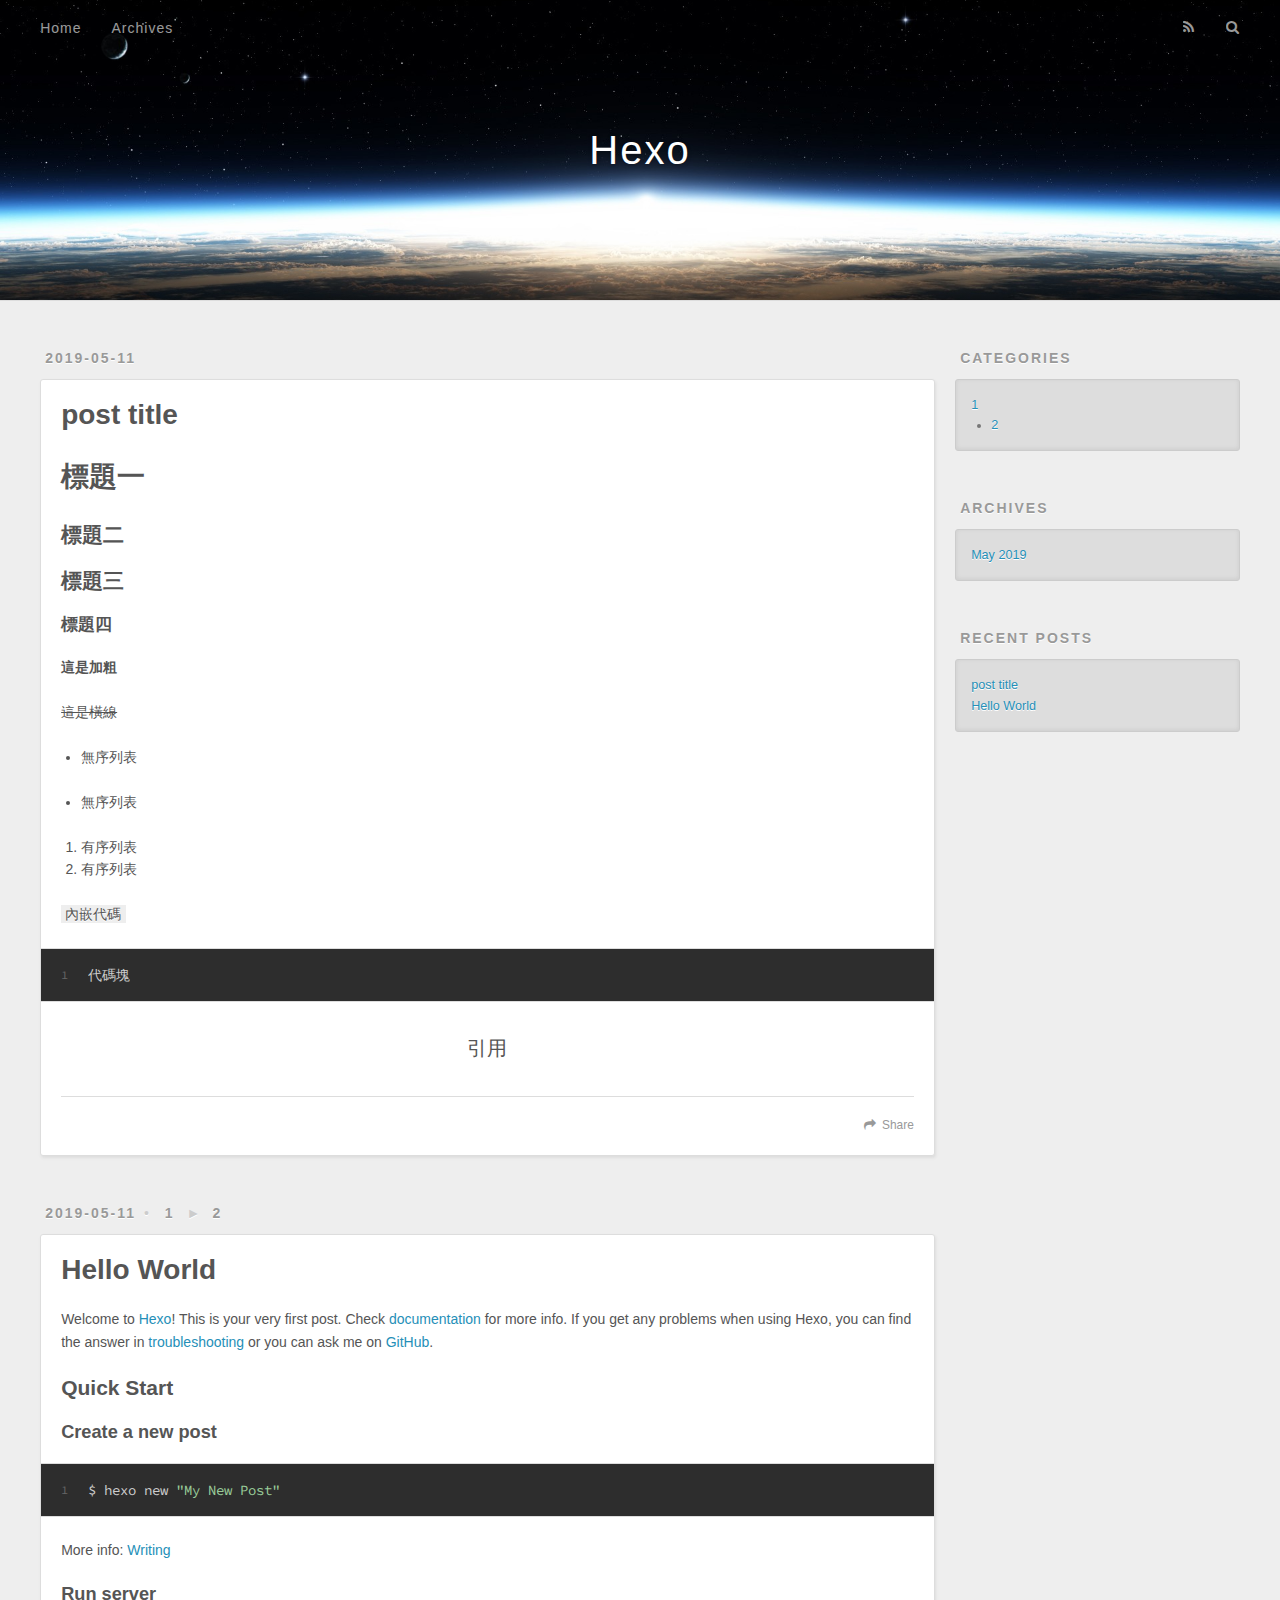
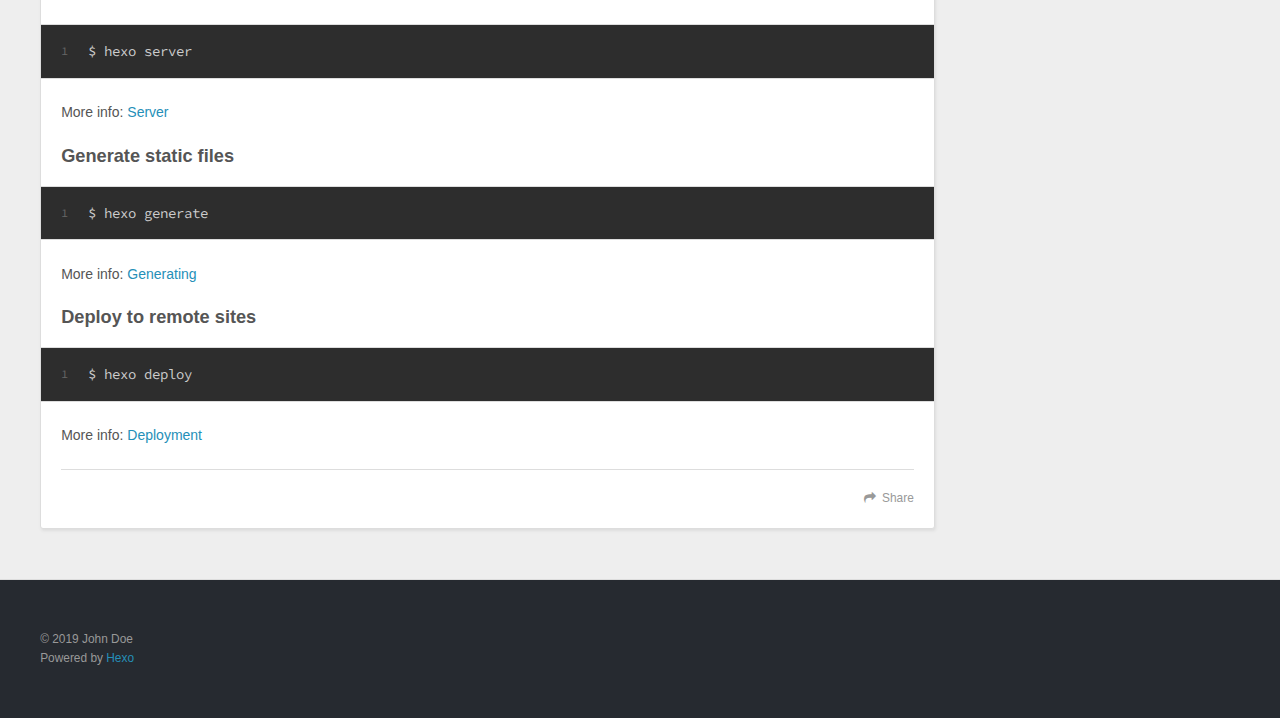
<file: index.html>
<!DOCTYPE html>
<html>
<head><meta name="generator" content="Hexo 3.8.0">
  <meta charset="utf-8">
  

  
  <title>Hexo</title>
  <meta name="viewport" content="width=device-width, initial-scale=1, maximum-scale=1">
  <meta property="og:type" content="website">
<meta property="og:title" content="Hexo">
<meta property="og:url" content="http://yoursite.com/index.html">
<meta property="og:site_name" content="Hexo">
<meta property="og:locale" content="default">
<meta name="twitter:card" content="summary">
<meta name="twitter:title" content="Hexo">
  
    <link rel="alternate" href="/atom.xml" title="Hexo" type="application/atom+xml">
  
  
    <link rel="icon" href="/favicon.png">
  
  
    <link href="//fonts.googleapis.com/css?family=Source+Code+Pro" rel="stylesheet" type="text/css">
  
  <link rel="stylesheet" href="/css/style.css">
</head>
</html>
<body>
  <div id="container">
    <div id="wrap">
      <header id="header">
  <div id="banner"></div>
  <div id="header-outer" class="outer">
    <div id="header-title" class="inner">
      <h1 id="logo-wrap">
        <a href="/" id="logo">Hexo</a>
      </h1>
      
    </div>
    <div id="header-inner" class="inner">
      <nav id="main-nav">
        <a id="main-nav-toggle" class="nav-icon"></a>
        
          <a class="main-nav-link" href="/">Home</a>
        
          <a class="main-nav-link" href="/archives">Archives</a>
        
      </nav>
      <nav id="sub-nav">
        
          <a id="nav-rss-link" class="nav-icon" href="/atom.xml" title="RSS Feed"></a>
        
        <a id="nav-search-btn" class="nav-icon" title="Search"></a>
      </nav>
      <div id="search-form-wrap">
        <form action="//google.com/search" method="get" accept-charset="UTF-8" class="search-form"><input type="search" name="q" class="search-form-input" placeholder="Search"><button type="submit" class="search-form-submit">&#xF002;</button><input type="hidden" name="sitesearch" value="http://yoursite.com"></form>
      </div>
    </div>
  </div>
</header>
      <div class="outer">
        <section id="main">
  
    <article id="post-post-title" class="article article-type-post" itemscope itemprop="blogPost">
  <div class="article-meta">
    <a href="/2019/05/11/post-title/" class="article-date">
  <time datetime="2019-05-11T15:34:12.000Z" itemprop="datePublished">2019-05-11</time>
</a>
    
  </div>
  <div class="article-inner">
    
    
      <header class="article-header">
        
  
    <h1 itemprop="name">
      <a class="article-title" href="/2019/05/11/post-title/">post title</a>
    </h1>
  

      </header>
    
    <div class="article-entry" itemprop="articleBody">
      
        <h1 id="標題一"><a href="#標題一" class="headerlink" title="標題一"></a>標題一</h1><h2 id="標題二"><a href="#標題二" class="headerlink" title="標題二"></a>標題二</h2><h2 id="標題三"><a href="#標題三" class="headerlink" title="標題三"></a>標題三</h2><h4 id="標題四"><a href="#標題四" class="headerlink" title="標題四"></a>標題四</h4><p><strong>這是加粗</strong></p>
<p><del>這是橫線</del></p>
<ul>
<li><p>無序列表</p>
</li>
<li><p>無序列表</p>
</li>
</ul>
<ol>
<li>有序列表</li>
<li>有序列表</li>
</ol>
<p><code>內嵌代碼</code></p>
<figure class="highlight plain"><table><tr><td class="gutter"><pre><span class="line">1</span><br></pre></td><td class="code"><pre><span class="line">代碼塊</span><br></pre></td></tr></table></figure>
<blockquote>
<p>引用</p>
</blockquote>

      
    </div>
    <footer class="article-footer">
      <a data-url="http://yoursite.com/2019/05/11/post-title/" data-id="cjvk83hvq0000n0hkr28nn8dd" class="article-share-link">Share</a>
      
      
    </footer>
  </div>
  
</article>


  
    <article id="post-hello-world" class="article article-type-post" itemscope itemprop="blogPost">
  <div class="article-meta">
    <a href="/2019/05/11/hello-world/" class="article-date">
  <time datetime="2019-05-11T15:26:14.820Z" itemprop="datePublished">2019-05-11</time>
</a>
    
  <div class="article-category">
    <a class="article-category-link" href="/categories/1/">1</a>►<a class="article-category-link" href="/categories/1/2/">2</a>
  </div>

  </div>
  <div class="article-inner">
    
    
      <header class="article-header">
        
  
    <h1 itemprop="name">
      <a class="article-title" href="/2019/05/11/hello-world/">Hello World</a>
    </h1>
  

      </header>
    
    <div class="article-entry" itemprop="articleBody">
      
        <p>Welcome to <a href="https://hexo.io/" target="_blank" rel="noopener">Hexo</a>! This is your very first post. Check <a href="https://hexo.io/docs/" target="_blank" rel="noopener">documentation</a> for more info. If you get any problems when using Hexo, you can find the answer in <a href="https://hexo.io/docs/troubleshooting.html" target="_blank" rel="noopener">troubleshooting</a> or you can ask me on <a href="https://github.com/hexojs/hexo/issues" target="_blank" rel="noopener">GitHub</a>.</p>
<h2 id="Quick-Start"><a href="#Quick-Start" class="headerlink" title="Quick Start"></a>Quick Start</h2><h3 id="Create-a-new-post"><a href="#Create-a-new-post" class="headerlink" title="Create a new post"></a>Create a new post</h3><figure class="highlight bash"><table><tr><td class="gutter"><pre><span class="line">1</span><br></pre></td><td class="code"><pre><span class="line">$ hexo new <span class="string">"My New Post"</span></span><br></pre></td></tr></table></figure>
<p>More info: <a href="https://hexo.io/docs/writing.html" target="_blank" rel="noopener">Writing</a></p>
<h3 id="Run-server"><a href="#Run-server" class="headerlink" title="Run server"></a>Run server</h3><figure class="highlight bash"><table><tr><td class="gutter"><pre><span class="line">1</span><br></pre></td><td class="code"><pre><span class="line">$ hexo server</span><br></pre></td></tr></table></figure>
<p>More info: <a href="https://hexo.io/docs/server.html" target="_blank" rel="noopener">Server</a></p>
<h3 id="Generate-static-files"><a href="#Generate-static-files" class="headerlink" title="Generate static files"></a>Generate static files</h3><figure class="highlight bash"><table><tr><td class="gutter"><pre><span class="line">1</span><br></pre></td><td class="code"><pre><span class="line">$ hexo generate</span><br></pre></td></tr></table></figure>
<p>More info: <a href="https://hexo.io/docs/generating.html" target="_blank" rel="noopener">Generating</a></p>
<h3 id="Deploy-to-remote-sites"><a href="#Deploy-to-remote-sites" class="headerlink" title="Deploy to remote sites"></a>Deploy to remote sites</h3><figure class="highlight bash"><table><tr><td class="gutter"><pre><span class="line">1</span><br></pre></td><td class="code"><pre><span class="line">$ hexo deploy</span><br></pre></td></tr></table></figure>
<p>More info: <a href="https://hexo.io/docs/deployment.html" target="_blank" rel="noopener">Deployment</a></p>

      
    </div>
    <footer class="article-footer">
      <a data-url="http://yoursite.com/2019/05/11/hello-world/" data-id="cjvk83hw90003n0hk8zfdodsz" class="article-share-link">Share</a>
      
      
    </footer>
  </div>
  
</article>


  


</section>
        
          <aside id="sidebar">
  
    
  <div class="widget-wrap">
    <h3 class="widget-title">Categories</h3>
    <div class="widget">
      <ul class="category-list"><li class="category-list-item"><a class="category-list-link" href="/categories/1/">1</a><ul class="category-list-child"><li class="category-list-item"><a class="category-list-link" href="/categories/1/2/">2</a></li></ul></li></ul>
    </div>
  </div>


  
    

  
    
  
    
  <div class="widget-wrap">
    <h3 class="widget-title">Archives</h3>
    <div class="widget">
      <ul class="archive-list"><li class="archive-list-item"><a class="archive-list-link" href="/archives/2019/05/">May 2019</a></li></ul>
    </div>
  </div>


  
    
  <div class="widget-wrap">
    <h3 class="widget-title">Recent Posts</h3>
    <div class="widget">
      <ul>
        
          <li>
            <a href="/2019/05/11/post-title/">post title</a>
          </li>
        
          <li>
            <a href="/2019/05/11/hello-world/">Hello World</a>
          </li>
        
      </ul>
    </div>
  </div>

  
</aside>
        
      </div>
      <footer id="footer">
  
  <div class="outer">
    <div id="footer-info" class="inner">
      &copy; 2019 John Doe<br>
      Powered by <a href="http://hexo.io/" target="_blank">Hexo</a>
    </div>
  </div>
</footer>
    </div>
    <nav id="mobile-nav">
  
    <a href="/" class="mobile-nav-link">Home</a>
  
    <a href="/archives" class="mobile-nav-link">Archives</a>
  
</nav>
    

<script src="//ajax.googleapis.com/ajax/libs/jquery/2.0.3/jquery.min.js"></script>


  <link rel="stylesheet" href="/fancybox/jquery.fancybox.css">
  <script src="/fancybox/jquery.fancybox.pack.js"></script>


<script src="/js/script.js"></script>



  </div>
</body>
</html>
</file>
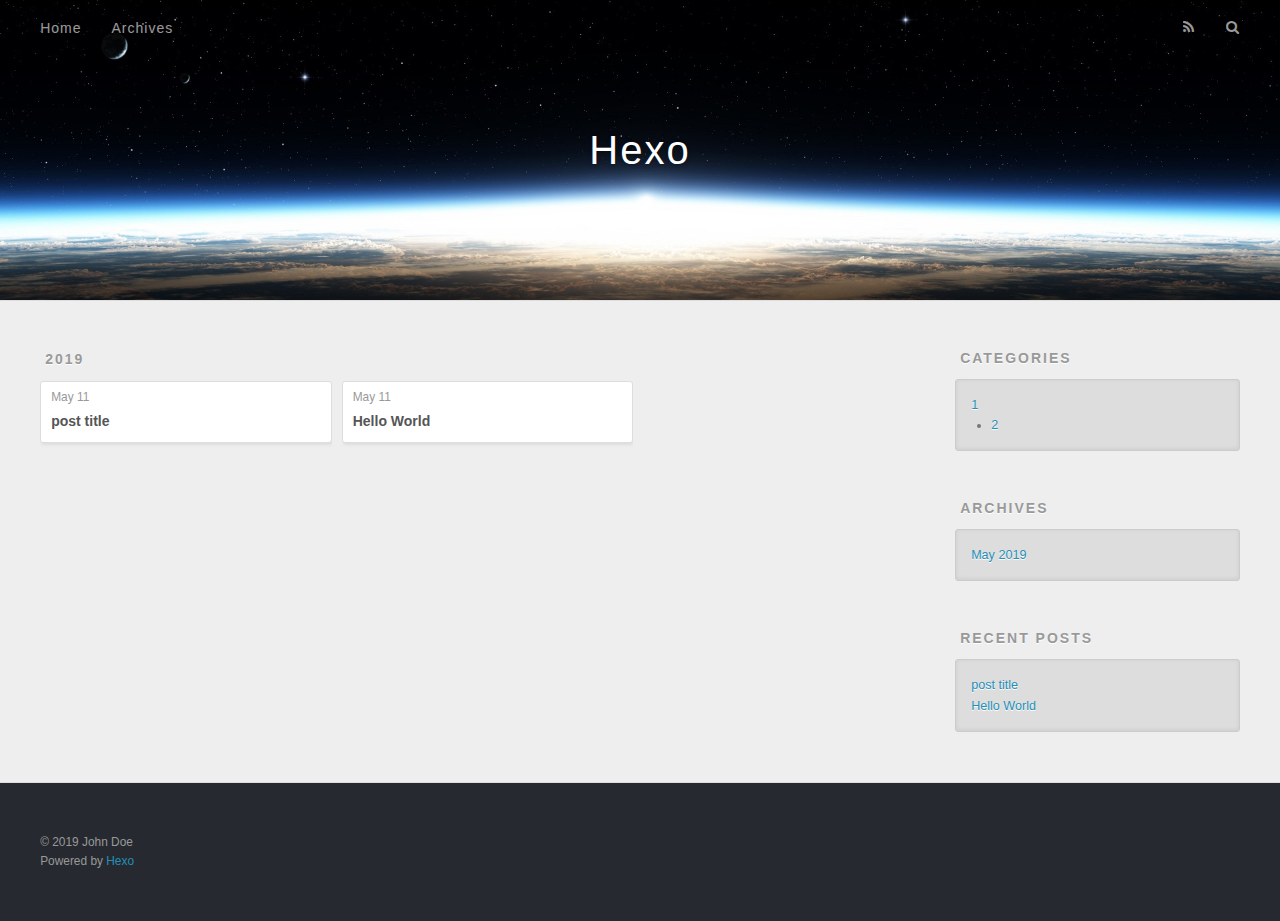
<file: archives/index.html>
<!DOCTYPE html>
<html>
<head><meta name="generator" content="Hexo 3.8.0">
  <meta charset="utf-8">
  

  
  <title>Archives | Hexo</title>
  <meta name="viewport" content="width=device-width, initial-scale=1, maximum-scale=1">
  <meta property="og:type" content="website">
<meta property="og:title" content="Hexo">
<meta property="og:url" content="http://yoursite.com/archives/index.html">
<meta property="og:site_name" content="Hexo">
<meta property="og:locale" content="default">
<meta name="twitter:card" content="summary">
<meta name="twitter:title" content="Hexo">
  
    <link rel="alternate" href="/atom.xml" title="Hexo" type="application/atom+xml">
  
  
    <link rel="icon" href="/favicon.png">
  
  
    <link href="//fonts.googleapis.com/css?family=Source+Code+Pro" rel="stylesheet" type="text/css">
  
  <link rel="stylesheet" href="/css/style.css">
</head>
</html>
<body>
  <div id="container">
    <div id="wrap">
      <header id="header">
  <div id="banner"></div>
  <div id="header-outer" class="outer">
    <div id="header-title" class="inner">
      <h1 id="logo-wrap">
        <a href="/" id="logo">Hexo</a>
      </h1>
      
    </div>
    <div id="header-inner" class="inner">
      <nav id="main-nav">
        <a id="main-nav-toggle" class="nav-icon"></a>
        
          <a class="main-nav-link" href="/">Home</a>
        
          <a class="main-nav-link" href="/archives">Archives</a>
        
      </nav>
      <nav id="sub-nav">
        
          <a id="nav-rss-link" class="nav-icon" href="/atom.xml" title="RSS Feed"></a>
        
        <a id="nav-search-btn" class="nav-icon" title="Search"></a>
      </nav>
      <div id="search-form-wrap">
        <form action="//google.com/search" method="get" accept-charset="UTF-8" class="search-form"><input type="search" name="q" class="search-form-input" placeholder="Search"><button type="submit" class="search-form-submit">&#xF002;</button><input type="hidden" name="sitesearch" value="http://yoursite.com"></form>
      </div>
    </div>
  </div>
</header>
      <div class="outer">
        <section id="main">
  
  
    
    
      
      
      <section class="archives-wrap">
        <div class="archive-year-wrap">
          <a href="/archives/2019" class="archive-year">2019</a>
        </div>
        <div class="archives">
    
    <article class="archive-article archive-type-post">
  <div class="archive-article-inner">
    <header class="archive-article-header">
      <a href="/2019/05/11/post-title/" class="archive-article-date">
  <time datetime="2019-05-11T15:34:12.000Z" itemprop="datePublished">May 11</time>
</a>
      
  
    <h1 itemprop="name">
      <a class="archive-article-title" href="/2019/05/11/post-title/">post title</a>
    </h1>
  

    </header>
  </div>
</article>
  
    
    
    <article class="archive-article archive-type-post">
  <div class="archive-article-inner">
    <header class="archive-article-header">
      <a href="/2019/05/11/hello-world/" class="archive-article-date">
  <time datetime="2019-05-11T15:26:14.820Z" itemprop="datePublished">May 11</time>
</a>
      
  
    <h1 itemprop="name">
      <a class="archive-article-title" href="/2019/05/11/hello-world/">Hello World</a>
    </h1>
  

    </header>
  </div>
</article>
  
  
    </div></section>
  


</section>
        
          <aside id="sidebar">
  
    
  <div class="widget-wrap">
    <h3 class="widget-title">Categories</h3>
    <div class="widget">
      <ul class="category-list"><li class="category-list-item"><a class="category-list-link" href="/categories/1/">1</a><ul class="category-list-child"><li class="category-list-item"><a class="category-list-link" href="/categories/1/2/">2</a></li></ul></li></ul>
    </div>
  </div>


  
    

  
    
  
    
  <div class="widget-wrap">
    <h3 class="widget-title">Archives</h3>
    <div class="widget">
      <ul class="archive-list"><li class="archive-list-item"><a class="archive-list-link" href="/archives/2019/05/">May 2019</a></li></ul>
    </div>
  </div>


  
    
  <div class="widget-wrap">
    <h3 class="widget-title">Recent Posts</h3>
    <div class="widget">
      <ul>
        
          <li>
            <a href="/2019/05/11/post-title/">post title</a>
          </li>
        
          <li>
            <a href="/2019/05/11/hello-world/">Hello World</a>
          </li>
        
      </ul>
    </div>
  </div>

  
</aside>
        
      </div>
      <footer id="footer">
  
  <div class="outer">
    <div id="footer-info" class="inner">
      &copy; 2019 John Doe<br>
      Powered by <a href="http://hexo.io/" target="_blank">Hexo</a>
    </div>
  </div>
</footer>
    </div>
    <nav id="mobile-nav">
  
    <a href="/" class="mobile-nav-link">Home</a>
  
    <a href="/archives" class="mobile-nav-link">Archives</a>
  
</nav>
    

<script src="//ajax.googleapis.com/ajax/libs/jquery/2.0.3/jquery.min.js"></script>


  <link rel="stylesheet" href="/fancybox/jquery.fancybox.css">
  <script src="/fancybox/jquery.fancybox.pack.js"></script>


<script src="/js/script.js"></script>



  </div>
</body>
</html>
</file>
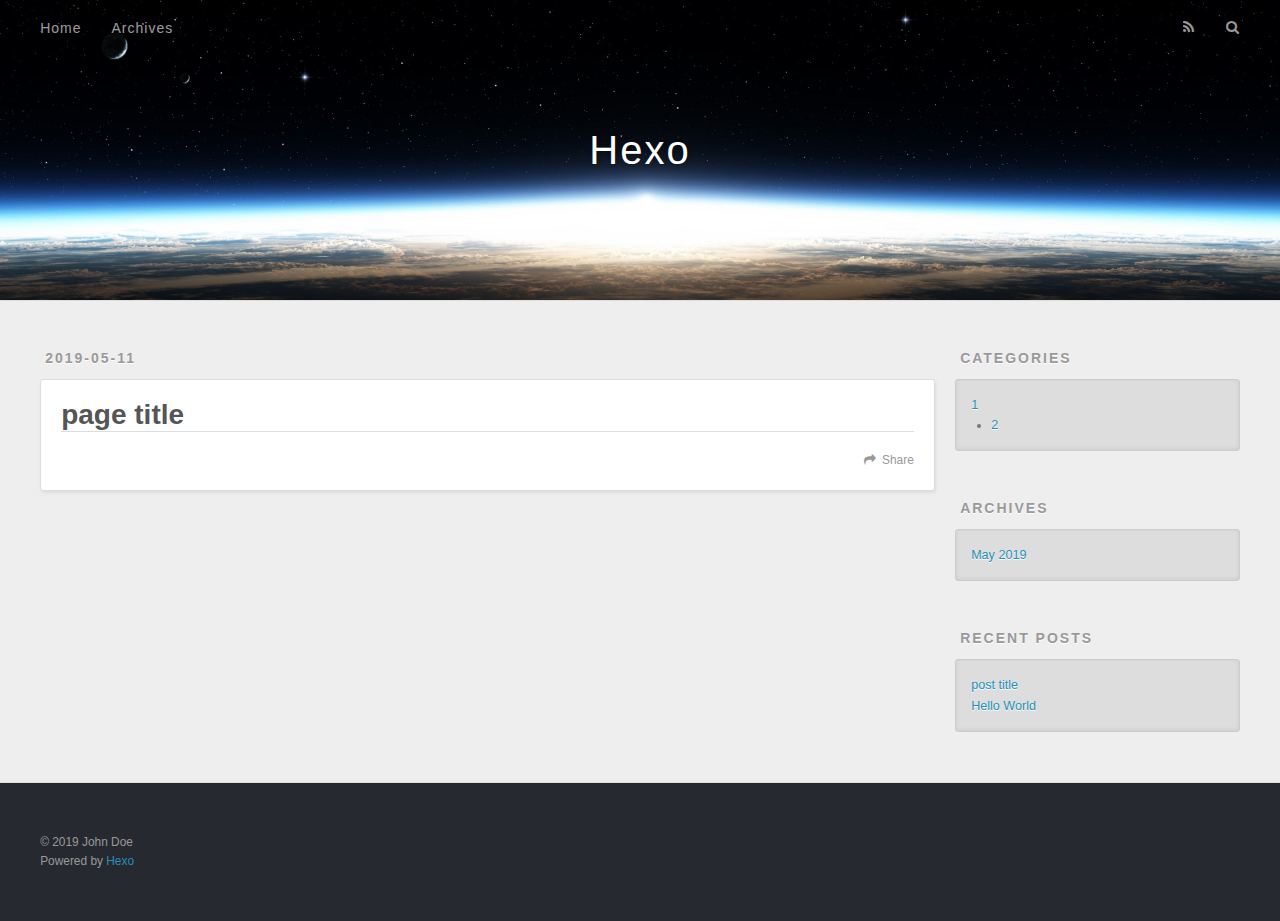
<file: page-title/index.html>
<!DOCTYPE html>
<html>
<head><meta name="generator" content="Hexo 3.8.0">
  <meta charset="utf-8">
  

  
  <title>page title | Hexo</title>
  <meta name="viewport" content="width=device-width, initial-scale=1, maximum-scale=1">
  <meta property="og:type" content="website">
<meta property="og:title" content="page title">
<meta property="og:url" content="http://yoursite.com/page-title/index.html">
<meta property="og:site_name" content="Hexo">
<meta property="og:locale" content="default">
<meta property="og:updated_time" content="2019-05-11T15:46:27.683Z">
<meta name="twitter:card" content="summary">
<meta name="twitter:title" content="page title">
  
    <link rel="alternate" href="/atom.xml" title="Hexo" type="application/atom+xml">
  
  
    <link rel="icon" href="/favicon.png">
  
  
    <link href="//fonts.googleapis.com/css?family=Source+Code+Pro" rel="stylesheet" type="text/css">
  
  <link rel="stylesheet" href="/css/style.css">
</head>
</html>
<body>
  <div id="container">
    <div id="wrap">
      <header id="header">
  <div id="banner"></div>
  <div id="header-outer" class="outer">
    <div id="header-title" class="inner">
      <h1 id="logo-wrap">
        <a href="/" id="logo">Hexo</a>
      </h1>
      
    </div>
    <div id="header-inner" class="inner">
      <nav id="main-nav">
        <a id="main-nav-toggle" class="nav-icon"></a>
        
          <a class="main-nav-link" href="/">Home</a>
        
          <a class="main-nav-link" href="/archives">Archives</a>
        
      </nav>
      <nav id="sub-nav">
        
          <a id="nav-rss-link" class="nav-icon" href="/atom.xml" title="RSS Feed"></a>
        
        <a id="nav-search-btn" class="nav-icon" title="Search"></a>
      </nav>
      <div id="search-form-wrap">
        <form action="//google.com/search" method="get" accept-charset="UTF-8" class="search-form"><input type="search" name="q" class="search-form-input" placeholder="Search"><button type="submit" class="search-form-submit">&#xF002;</button><input type="hidden" name="sitesearch" value="http://yoursite.com"></form>
      </div>
    </div>
  </div>
</header>
      <div class="outer">
        <section id="main"><article id="page-" class="article article-type-page" itemscope itemprop="blogPost">
  <div class="article-meta">
    <a href="/page-title/index.html" class="article-date">
  <time datetime="2019-05-11T15:46:27.000Z" itemprop="datePublished">2019-05-11</time>
</a>
    
  </div>
  <div class="article-inner">
    
    
      <header class="article-header">
        
  
    <h1 class="article-title" itemprop="name">
      page title
    </h1>
  

      </header>
    
    <div class="article-entry" itemprop="articleBody">
      
        
      
    </div>
    <footer class="article-footer">
      <a data-url="http://yoursite.com/page-title/index.html" data-id="cjvk83hw20001n0hkqqel9068" class="article-share-link">Share</a>
      
      
    </footer>
  </div>
  
    
  
</article>

</section>
        
          <aside id="sidebar">
  
    
  <div class="widget-wrap">
    <h3 class="widget-title">Categories</h3>
    <div class="widget">
      <ul class="category-list"><li class="category-list-item"><a class="category-list-link" href="/categories/1/">1</a><ul class="category-list-child"><li class="category-list-item"><a class="category-list-link" href="/categories/1/2/">2</a></li></ul></li></ul>
    </div>
  </div>


  
    

  
    
  
    
  <div class="widget-wrap">
    <h3 class="widget-title">Archives</h3>
    <div class="widget">
      <ul class="archive-list"><li class="archive-list-item"><a class="archive-list-link" href="/archives/2019/05/">May 2019</a></li></ul>
    </div>
  </div>


  
    
  <div class="widget-wrap">
    <h3 class="widget-title">Recent Posts</h3>
    <div class="widget">
      <ul>
        
          <li>
            <a href="/2019/05/11/post-title/">post title</a>
          </li>
        
          <li>
            <a href="/2019/05/11/hello-world/">Hello World</a>
          </li>
        
      </ul>
    </div>
  </div>

  
</aside>
        
      </div>
      <footer id="footer">
  
  <div class="outer">
    <div id="footer-info" class="inner">
      &copy; 2019 John Doe<br>
      Powered by <a href="http://hexo.io/" target="_blank">Hexo</a>
    </div>
  </div>
</footer>
    </div>
    <nav id="mobile-nav">
  
    <a href="/" class="mobile-nav-link">Home</a>
  
    <a href="/archives" class="mobile-nav-link">Archives</a>
  
</nav>
    

<script src="//ajax.googleapis.com/ajax/libs/jquery/2.0.3/jquery.min.js"></script>


  <link rel="stylesheet" href="/fancybox/jquery.fancybox.css">
  <script src="/fancybox/jquery.fancybox.pack.js"></script>


<script src="/js/script.js"></script>



  </div>
</body>
</html>
</file>
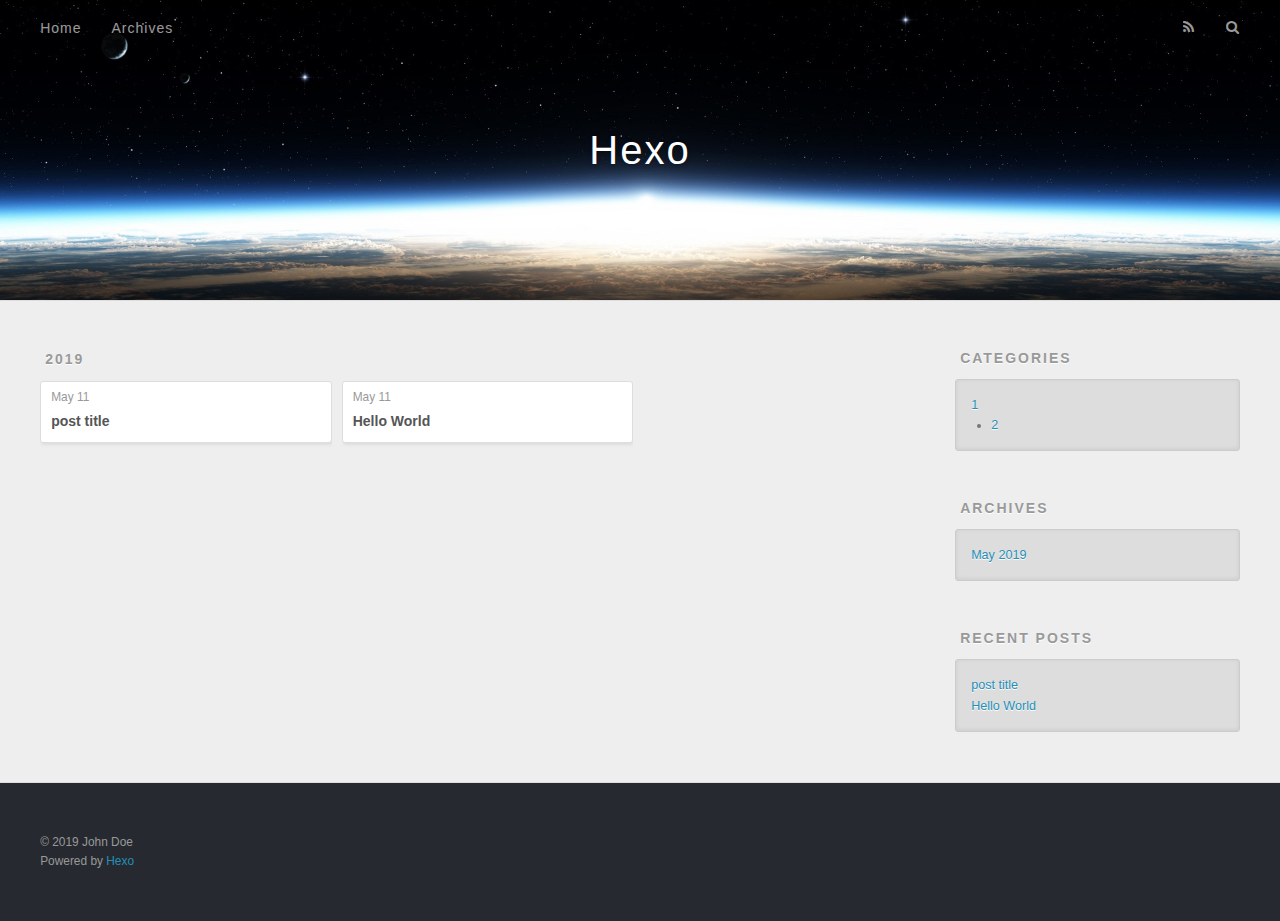
<file: archives/2019/index.html>
<!DOCTYPE html>
<html>
<head><meta name="generator" content="Hexo 3.8.0">
  <meta charset="utf-8">
  

  
  <title>Archives: 2019 | Hexo</title>
  <meta name="viewport" content="width=device-width, initial-scale=1, maximum-scale=1">
  <meta property="og:type" content="website">
<meta property="og:title" content="Hexo">
<meta property="og:url" content="http://yoursite.com/archives/2019/index.html">
<meta property="og:site_name" content="Hexo">
<meta property="og:locale" content="default">
<meta name="twitter:card" content="summary">
<meta name="twitter:title" content="Hexo">
  
    <link rel="alternate" href="/atom.xml" title="Hexo" type="application/atom+xml">
  
  
    <link rel="icon" href="/favicon.png">
  
  
    <link href="//fonts.googleapis.com/css?family=Source+Code+Pro" rel="stylesheet" type="text/css">
  
  <link rel="stylesheet" href="/css/style.css">
</head>
</html>
<body>
  <div id="container">
    <div id="wrap">
      <header id="header">
  <div id="banner"></div>
  <div id="header-outer" class="outer">
    <div id="header-title" class="inner">
      <h1 id="logo-wrap">
        <a href="/" id="logo">Hexo</a>
      </h1>
      
    </div>
    <div id="header-inner" class="inner">
      <nav id="main-nav">
        <a id="main-nav-toggle" class="nav-icon"></a>
        
          <a class="main-nav-link" href="/">Home</a>
        
          <a class="main-nav-link" href="/archives">Archives</a>
        
      </nav>
      <nav id="sub-nav">
        
          <a id="nav-rss-link" class="nav-icon" href="/atom.xml" title="RSS Feed"></a>
        
        <a id="nav-search-btn" class="nav-icon" title="Search"></a>
      </nav>
      <div id="search-form-wrap">
        <form action="//google.com/search" method="get" accept-charset="UTF-8" class="search-form"><input type="search" name="q" class="search-form-input" placeholder="Search"><button type="submit" class="search-form-submit">&#xF002;</button><input type="hidden" name="sitesearch" value="http://yoursite.com"></form>
      </div>
    </div>
  </div>
</header>
      <div class="outer">
        <section id="main">
  
  
    
    
      
      
      <section class="archives-wrap">
        <div class="archive-year-wrap">
          <a href="/archives/2019" class="archive-year">2019</a>
        </div>
        <div class="archives">
    
    <article class="archive-article archive-type-post">
  <div class="archive-article-inner">
    <header class="archive-article-header">
      <a href="/2019/05/11/post-title/" class="archive-article-date">
  <time datetime="2019-05-11T15:34:12.000Z" itemprop="datePublished">May 11</time>
</a>
      
  
    <h1 itemprop="name">
      <a class="archive-article-title" href="/2019/05/11/post-title/">post title</a>
    </h1>
  

    </header>
  </div>
</article>
  
    
    
    <article class="archive-article archive-type-post">
  <div class="archive-article-inner">
    <header class="archive-article-header">
      <a href="/2019/05/11/hello-world/" class="archive-article-date">
  <time datetime="2019-05-11T15:26:14.820Z" itemprop="datePublished">May 11</time>
</a>
      
  
    <h1 itemprop="name">
      <a class="archive-article-title" href="/2019/05/11/hello-world/">Hello World</a>
    </h1>
  

    </header>
  </div>
</article>
  
  
    </div></section>
  


</section>
        
          <aside id="sidebar">
  
    
  <div class="widget-wrap">
    <h3 class="widget-title">Categories</h3>
    <div class="widget">
      <ul class="category-list"><li class="category-list-item"><a class="category-list-link" href="/categories/1/">1</a><ul class="category-list-child"><li class="category-list-item"><a class="category-list-link" href="/categories/1/2/">2</a></li></ul></li></ul>
    </div>
  </div>


  
    

  
    
  
    
  <div class="widget-wrap">
    <h3 class="widget-title">Archives</h3>
    <div class="widget">
      <ul class="archive-list"><li class="archive-list-item"><a class="archive-list-link" href="/archives/2019/05/">May 2019</a></li></ul>
    </div>
  </div>


  
    
  <div class="widget-wrap">
    <h3 class="widget-title">Recent Posts</h3>
    <div class="widget">
      <ul>
        
          <li>
            <a href="/2019/05/11/post-title/">post title</a>
          </li>
        
          <li>
            <a href="/2019/05/11/hello-world/">Hello World</a>
          </li>
        
      </ul>
    </div>
  </div>

  
</aside>
        
      </div>
      <footer id="footer">
  
  <div class="outer">
    <div id="footer-info" class="inner">
      &copy; 2019 John Doe<br>
      Powered by <a href="http://hexo.io/" target="_blank">Hexo</a>
    </div>
  </div>
</footer>
    </div>
    <nav id="mobile-nav">
  
    <a href="/" class="mobile-nav-link">Home</a>
  
    <a href="/archives" class="mobile-nav-link">Archives</a>
  
</nav>
    

<script src="//ajax.googleapis.com/ajax/libs/jquery/2.0.3/jquery.min.js"></script>


  <link rel="stylesheet" href="/fancybox/jquery.fancybox.css">
  <script src="/fancybox/jquery.fancybox.pack.js"></script>


<script src="/js/script.js"></script>



  </div>
</body>
</html>
</file>
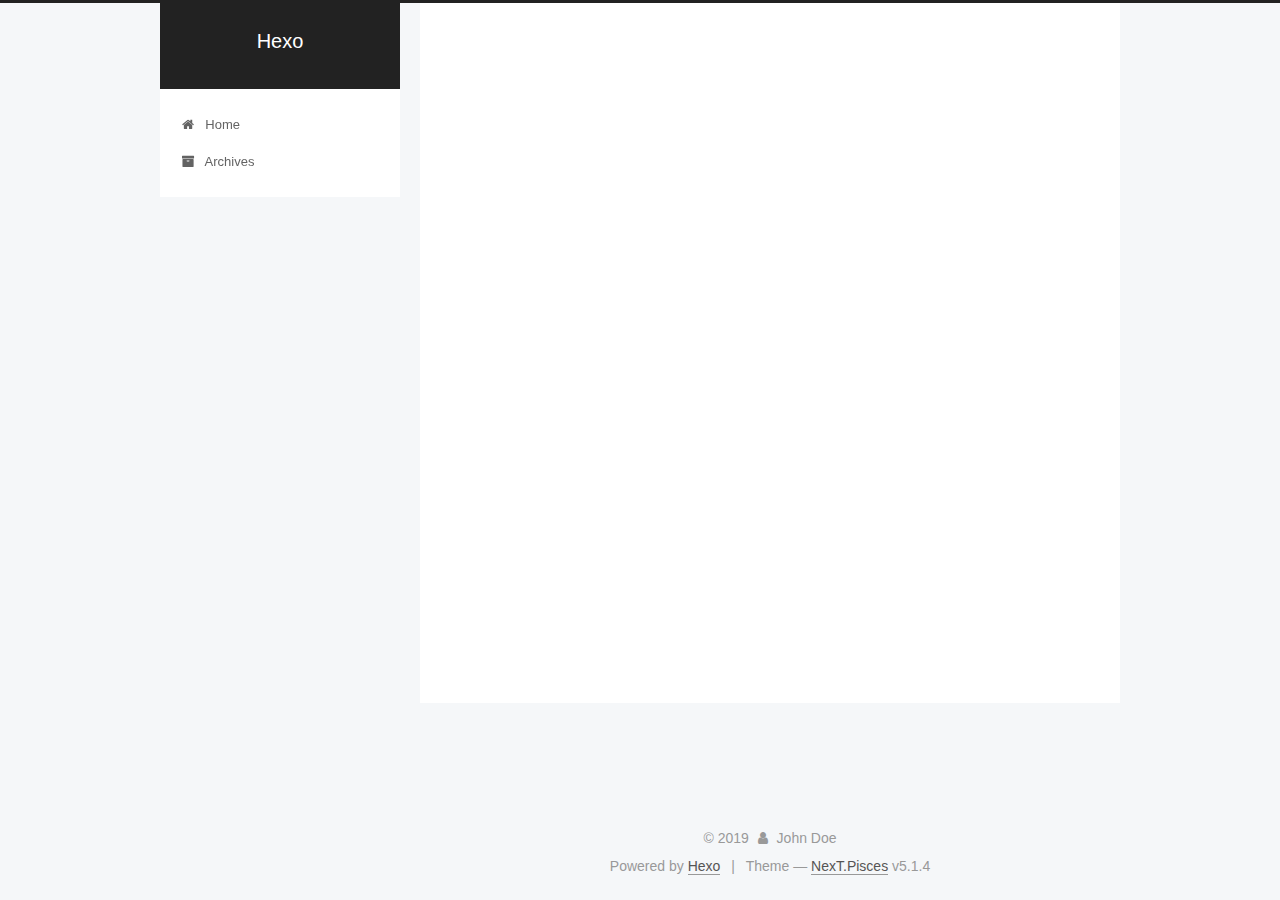
<file: categories/1/index.html>
<!DOCTYPE html>



  


<html class="theme-next pisces use-motion" lang>
<head><meta name="generator" content="Hexo 3.8.0">
  <meta charset="UTF-8">
<meta http-equiv="X-UA-Compatible" content="IE=edge">
<meta name="viewport" content="width=device-width, initial-scale=1, maximum-scale=1">
<meta name="theme-color" content="#222">









<meta http-equiv="Cache-Control" content="no-transform">
<meta http-equiv="Cache-Control" content="no-siteapp">
















  
  
  <link href="/lib/fancybox/source/jquery.fancybox.css?v=2.1.5" rel="stylesheet" type="text/css">







<link href="/lib/font-awesome/css/font-awesome.min.css?v=4.6.2" rel="stylesheet" type="text/css">

<link href="/css/main.css?v=5.1.4" rel="stylesheet" type="text/css">


  <link rel="apple-touch-icon" sizes="180x180" href="/images/apple-touch-icon-next.png?v=5.1.4">


  <link rel="icon" type="image/png" sizes="32x32" href="/images/favicon-32x32-next.png?v=5.1.4">


  <link rel="icon" type="image/png" sizes="16x16" href="/images/favicon-16x16-next.png?v=5.1.4">


  <link rel="mask-icon" href="/images/logo.svg?v=5.1.4" color="#222">





  <meta name="keywords" content="Hexo, NexT">










<meta property="og:type" content="website">
<meta property="og:title" content="Hexo">
<meta property="og:url" content="http://yoursite.com/categories/1/index.html">
<meta property="og:site_name" content="Hexo">
<meta property="og:locale" content="default">
<meta name="twitter:card" content="summary">
<meta name="twitter:title" content="Hexo">



<script type="text/javascript" id="hexo.configurations">
  var NexT = window.NexT || {};
  var CONFIG = {
    root: '/',
    scheme: 'Pisces',
    version: '5.1.4',
    sidebar: {"position":"left","display":"post","offset":12,"b2t":false,"scrollpercent":false,"onmobile":false},
    fancybox: true,
    tabs: true,
    motion: {"enable":true,"async":false,"transition":{"post_block":"fadeIn","post_header":"slideDownIn","post_body":"slideDownIn","coll_header":"slideLeftIn","sidebar":"slideUpIn"}},
    duoshuo: {
      userId: '0',
      author: 'Author'
    },
    algolia: {
      applicationID: '',
      apiKey: '',
      indexName: '',
      hits: {"per_page":10},
      labels: {"input_placeholder":"Search for Posts","hits_empty":"We didn't find any results for the search: ${query}","hits_stats":"${hits} results found in ${time} ms"}
    }
  };
</script>



  <link rel="canonical" href="http://yoursite.com/categories/1/">





  <title>Category: 1 | Hexo</title>
  








</head>

<body itemscope itemtype="http://schema.org/WebPage" lang="default">

  
  
    
  

  <div class="container sidebar-position-left ">
    <div class="headband"></div>

    <header id="header" class="header" itemscope itemtype="http://schema.org/WPHeader">
      <div class="header-inner"><div class="site-brand-wrapper">
  <div class="site-meta ">
    

    <div class="custom-logo-site-title">
      <a href="/" class="brand" rel="start">
        <span class="logo-line-before"><i></i></span>
        <span class="site-title">Hexo</span>
        <span class="logo-line-after"><i></i></span>
      </a>
    </div>
      
        <p class="site-subtitle"></p>
      
  </div>

  <div class="site-nav-toggle">
    <button>
      <span class="btn-bar"></span>
      <span class="btn-bar"></span>
      <span class="btn-bar"></span>
    </button>
  </div>
</div>

<nav class="site-nav">
  

  
    <ul id="menu" class="menu">
      
        
        <li class="menu-item menu-item-home">
          <a href="/" rel="section">
            
              <i class="menu-item-icon fa fa-fw fa-home"></i> <br>
            
            Home
          </a>
        </li>
      
        
        <li class="menu-item menu-item-archives">
          <a href="/archives/" rel="section">
            
              <i class="menu-item-icon fa fa-fw fa-archive"></i> <br>
            
            Archives
          </a>
        </li>
      

      
    </ul>
  

  
</nav>



 </div>
    </header>

    <main id="main" class="main">
      <div class="main-inner">
        <div class="content-wrap">
          <div id="content" class="content">
            

  
  
  
  <div class="post-block category">

    <div id="posts" class="posts-collapse">
      <div class="collection-title">
        <h1>1<small>Category</small>
        </h1>
      </div>

      
        

  <article class="post post-type-normal" itemscope itemtype="http://schema.org/Article">
    <header class="post-header">

      <h2 class="post-title">
        
            <a class="post-title-link" href="/2019/05/11/hello-world/" itemprop="url">
              
                <span itemprop="name">Hello World</span>
              
            </a>
        
      </h2>

      <div class="post-meta">
        <time class="post-time" itemprop="dateCreated" datetime="2019-05-11T23:26:14+08:00" content="2019-05-11">
          05-11
        </time>
      </div>

    </header>
  </article>


      
    </div>

  </div>
  
  
  

  



          </div>
          


          

        </div>
        
          
  
  <div class="sidebar-toggle">
    <div class="sidebar-toggle-line-wrap">
      <span class="sidebar-toggle-line sidebar-toggle-line-first"></span>
      <span class="sidebar-toggle-line sidebar-toggle-line-middle"></span>
      <span class="sidebar-toggle-line sidebar-toggle-line-last"></span>
    </div>
  </div>

  <aside id="sidebar" class="sidebar">
    
    <div class="sidebar-inner">

      

      

      <section class="site-overview-wrap sidebar-panel sidebar-panel-active">
        <div class="site-overview">
          <div class="site-author motion-element" itemprop="author" itemscope itemtype="http://schema.org/Person">
            
              <p class="site-author-name" itemprop="name">John Doe</p>
              <p class="site-description motion-element" itemprop="description"></p>
          </div>

          <nav class="site-state motion-element">

            
              <div class="site-state-item site-state-posts">
              
                <a href="/archives/">
              
                  <span class="site-state-item-count">2</span>
                  <span class="site-state-item-name">posts</span>
                </a>
              </div>
            

            
              
              
              <div class="site-state-item site-state-categories">
                
                  <span class="site-state-item-count">2</span>
                  <span class="site-state-item-name">categories</span>
                
              </div>
            

            

          </nav>

          

          

          
          

          
          

          

        </div>
      </section>

      

      

    </div>
  </aside>


        
      </div>
    </main>

    <footer id="footer" class="footer">
      <div class="footer-inner">
        <div class="copyright">&copy; <span itemprop="copyrightYear">2019</span>
  <span class="with-love">
    <i class="fa fa-user"></i>
  </span>
  <span class="author" itemprop="copyrightHolder">John Doe</span>

  
</div>


  <div class="powered-by">Powered by <a class="theme-link" target="_blank" href="https://hexo.io">Hexo</a></div>



  <span class="post-meta-divider">|</span>



  <div class="theme-info">Theme &mdash; <a class="theme-link" target="_blank" href="https://github.com/iissnan/hexo-theme-next">NexT.Pisces</a> v5.1.4</div>




        







        
      </div>
    </footer>

    
      <div class="back-to-top">
        <i class="fa fa-arrow-up"></i>
        
      </div>
    

    

  </div>

  

<script type="text/javascript">
  if (Object.prototype.toString.call(window.Promise) !== '[object Function]') {
    window.Promise = null;
  }
</script>









  












  
  
    <script type="text/javascript" src="/lib/jquery/index.js?v=2.1.3"></script>
  

  
  
    <script type="text/javascript" src="/lib/fastclick/lib/fastclick.min.js?v=1.0.6"></script>
  

  
  
    <script type="text/javascript" src="/lib/jquery_lazyload/jquery.lazyload.js?v=1.9.7"></script>
  

  
  
    <script type="text/javascript" src="/lib/velocity/velocity.min.js?v=1.2.1"></script>
  

  
  
    <script type="text/javascript" src="/lib/velocity/velocity.ui.min.js?v=1.2.1"></script>
  

  
  
    <script type="text/javascript" src="/lib/fancybox/source/jquery.fancybox.pack.js?v=2.1.5"></script>
  


  


  <script type="text/javascript" src="/js/src/utils.js?v=5.1.4"></script>

  <script type="text/javascript" src="/js/src/motion.js?v=5.1.4"></script>



  
  


  <script type="text/javascript" src="/js/src/affix.js?v=5.1.4"></script>

  <script type="text/javascript" src="/js/src/schemes/pisces.js?v=5.1.4"></script>



  

  


  <script type="text/javascript" src="/js/src/bootstrap.js?v=5.1.4"></script>



  


  




	





  





  












  





  

  

  

  
  

  

  

  

</body>
</html>
</file>
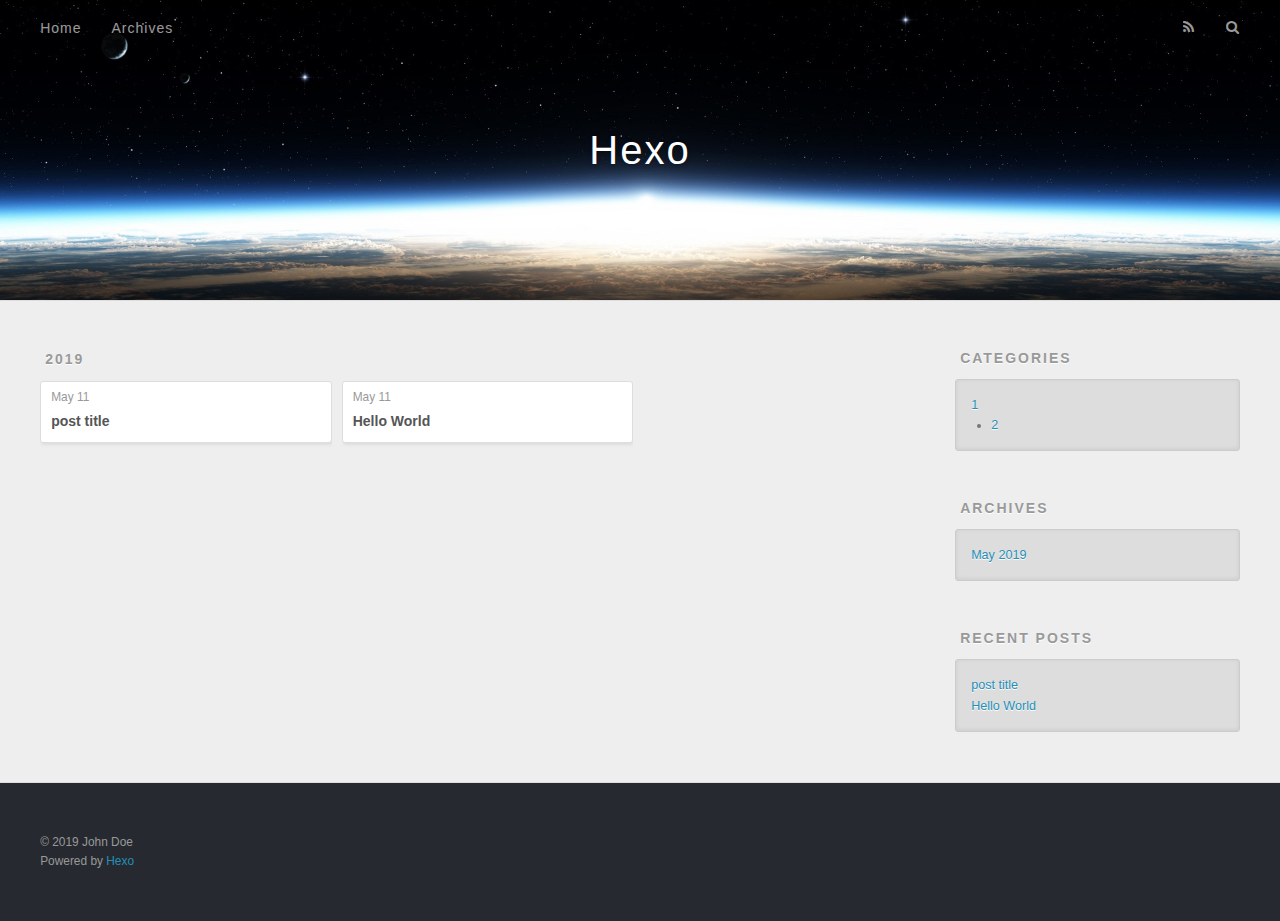
<file: archives/2019/05/index.html>
<!DOCTYPE html>
<html>
<head><meta name="generator" content="Hexo 3.8.0">
  <meta charset="utf-8">
  

  
  <title>Archives: 2019/5 | Hexo</title>
  <meta name="viewport" content="width=device-width, initial-scale=1, maximum-scale=1">
  <meta property="og:type" content="website">
<meta property="og:title" content="Hexo">
<meta property="og:url" content="http://yoursite.com/archives/2019/05/index.html">
<meta property="og:site_name" content="Hexo">
<meta property="og:locale" content="default">
<meta name="twitter:card" content="summary">
<meta name="twitter:title" content="Hexo">
  
    <link rel="alternate" href="/atom.xml" title="Hexo" type="application/atom+xml">
  
  
    <link rel="icon" href="/favicon.png">
  
  
    <link href="//fonts.googleapis.com/css?family=Source+Code+Pro" rel="stylesheet" type="text/css">
  
  <link rel="stylesheet" href="/css/style.css">
</head>
</html>
<body>
  <div id="container">
    <div id="wrap">
      <header id="header">
  <div id="banner"></div>
  <div id="header-outer" class="outer">
    <div id="header-title" class="inner">
      <h1 id="logo-wrap">
        <a href="/" id="logo">Hexo</a>
      </h1>
      
    </div>
    <div id="header-inner" class="inner">
      <nav id="main-nav">
        <a id="main-nav-toggle" class="nav-icon"></a>
        
          <a class="main-nav-link" href="/">Home</a>
        
          <a class="main-nav-link" href="/archives">Archives</a>
        
      </nav>
      <nav id="sub-nav">
        
          <a id="nav-rss-link" class="nav-icon" href="/atom.xml" title="RSS Feed"></a>
        
        <a id="nav-search-btn" class="nav-icon" title="Search"></a>
      </nav>
      <div id="search-form-wrap">
        <form action="//google.com/search" method="get" accept-charset="UTF-8" class="search-form"><input type="search" name="q" class="search-form-input" placeholder="Search"><button type="submit" class="search-form-submit">&#xF002;</button><input type="hidden" name="sitesearch" value="http://yoursite.com"></form>
      </div>
    </div>
  </div>
</header>
      <div class="outer">
        <section id="main">
  
  
    
    
      
      
      <section class="archives-wrap">
        <div class="archive-year-wrap">
          <a href="/archives/2019" class="archive-year">2019</a>
        </div>
        <div class="archives">
    
    <article class="archive-article archive-type-post">
  <div class="archive-article-inner">
    <header class="archive-article-header">
      <a href="/2019/05/11/post-title/" class="archive-article-date">
  <time datetime="2019-05-11T15:34:12.000Z" itemprop="datePublished">May 11</time>
</a>
      
  
    <h1 itemprop="name">
      <a class="archive-article-title" href="/2019/05/11/post-title/">post title</a>
    </h1>
  

    </header>
  </div>
</article>
  
    
    
    <article class="archive-article archive-type-post">
  <div class="archive-article-inner">
    <header class="archive-article-header">
      <a href="/2019/05/11/hello-world/" class="archive-article-date">
  <time datetime="2019-05-11T15:26:14.820Z" itemprop="datePublished">May 11</time>
</a>
      
  
    <h1 itemprop="name">
      <a class="archive-article-title" href="/2019/05/11/hello-world/">Hello World</a>
    </h1>
  

    </header>
  </div>
</article>
  
  
    </div></section>
  


</section>
        
          <aside id="sidebar">
  
    
  <div class="widget-wrap">
    <h3 class="widget-title">Categories</h3>
    <div class="widget">
      <ul class="category-list"><li class="category-list-item"><a class="category-list-link" href="/categories/1/">1</a><ul class="category-list-child"><li class="category-list-item"><a class="category-list-link" href="/categories/1/2/">2</a></li></ul></li></ul>
    </div>
  </div>


  
    

  
    
  
    
  <div class="widget-wrap">
    <h3 class="widget-title">Archives</h3>
    <div class="widget">
      <ul class="archive-list"><li class="archive-list-item"><a class="archive-list-link" href="/archives/2019/05/">May 2019</a></li></ul>
    </div>
  </div>


  
    
  <div class="widget-wrap">
    <h3 class="widget-title">Recent Posts</h3>
    <div class="widget">
      <ul>
        
          <li>
            <a href="/2019/05/11/post-title/">post title</a>
          </li>
        
          <li>
            <a href="/2019/05/11/hello-world/">Hello World</a>
          </li>
        
      </ul>
    </div>
  </div>

  
</aside>
        
      </div>
      <footer id="footer">
  
  <div class="outer">
    <div id="footer-info" class="inner">
      &copy; 2019 John Doe<br>
      Powered by <a href="http://hexo.io/" target="_blank">Hexo</a>
    </div>
  </div>
</footer>
    </div>
    <nav id="mobile-nav">
  
    <a href="/" class="mobile-nav-link">Home</a>
  
    <a href="/archives" class="mobile-nav-link">Archives</a>
  
</nav>
    

<script src="//ajax.googleapis.com/ajax/libs/jquery/2.0.3/jquery.min.js"></script>


  <link rel="stylesheet" href="/fancybox/jquery.fancybox.css">
  <script src="/fancybox/jquery.fancybox.pack.js"></script>


<script src="/js/script.js"></script>



  </div>
</body>
</html>
</file>
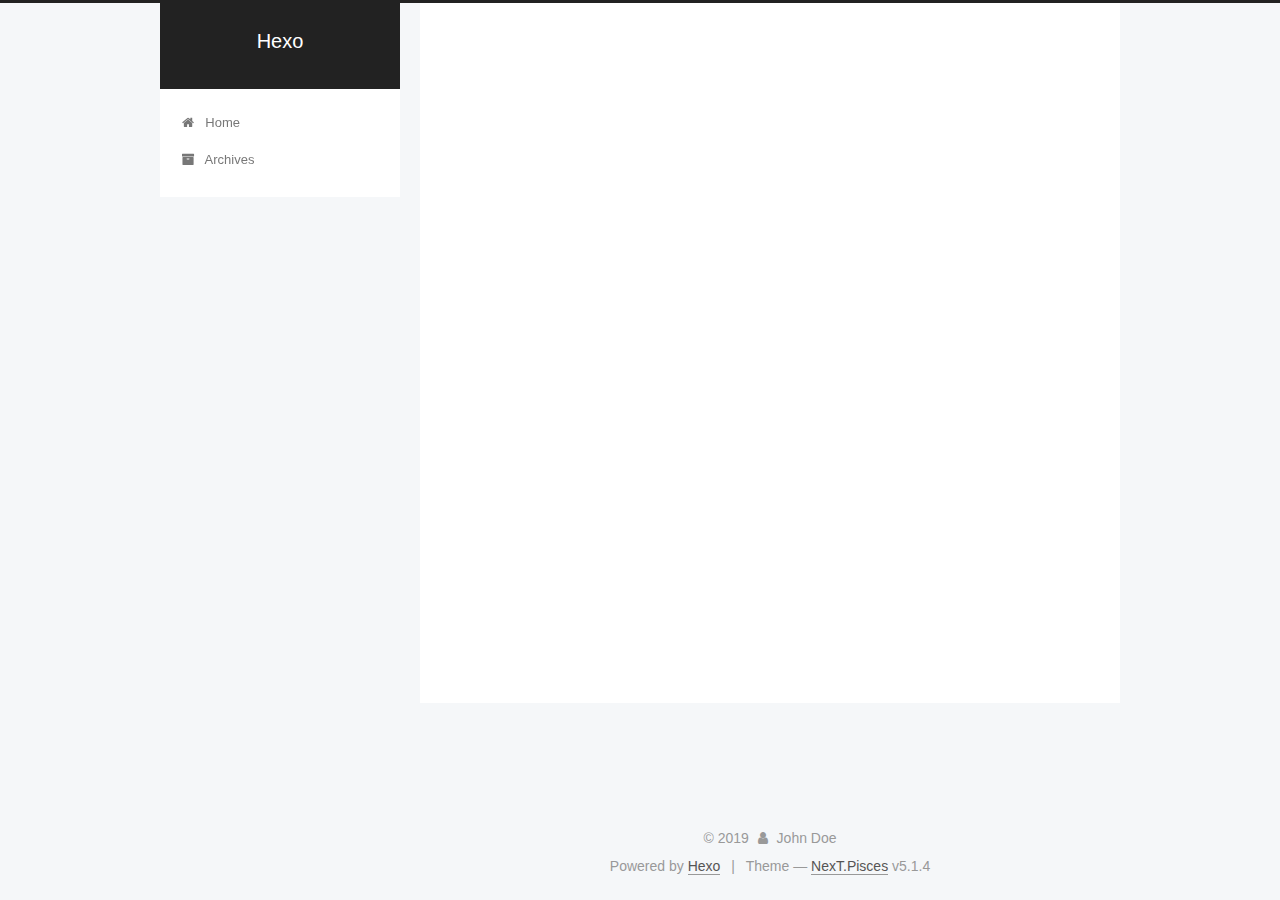
<file: categories/1/2/index.html>
<!DOCTYPE html>



  


<html class="theme-next pisces use-motion" lang>
<head><meta name="generator" content="Hexo 3.8.0">
  <meta charset="UTF-8">
<meta http-equiv="X-UA-Compatible" content="IE=edge">
<meta name="viewport" content="width=device-width, initial-scale=1, maximum-scale=1">
<meta name="theme-color" content="#222">









<meta http-equiv="Cache-Control" content="no-transform">
<meta http-equiv="Cache-Control" content="no-siteapp">
















  
  
  <link href="/lib/fancybox/source/jquery.fancybox.css?v=2.1.5" rel="stylesheet" type="text/css">







<link href="/lib/font-awesome/css/font-awesome.min.css?v=4.6.2" rel="stylesheet" type="text/css">

<link href="/css/main.css?v=5.1.4" rel="stylesheet" type="text/css">


  <link rel="apple-touch-icon" sizes="180x180" href="/images/apple-touch-icon-next.png?v=5.1.4">


  <link rel="icon" type="image/png" sizes="32x32" href="/images/favicon-32x32-next.png?v=5.1.4">


  <link rel="icon" type="image/png" sizes="16x16" href="/images/favicon-16x16-next.png?v=5.1.4">


  <link rel="mask-icon" href="/images/logo.svg?v=5.1.4" color="#222">





  <meta name="keywords" content="Hexo, NexT">










<meta property="og:type" content="website">
<meta property="og:title" content="Hexo">
<meta property="og:url" content="http://yoursite.com/categories/1/2/index.html">
<meta property="og:site_name" content="Hexo">
<meta property="og:locale" content="default">
<meta name="twitter:card" content="summary">
<meta name="twitter:title" content="Hexo">



<script type="text/javascript" id="hexo.configurations">
  var NexT = window.NexT || {};
  var CONFIG = {
    root: '/',
    scheme: 'Pisces',
    version: '5.1.4',
    sidebar: {"position":"left","display":"post","offset":12,"b2t":false,"scrollpercent":false,"onmobile":false},
    fancybox: true,
    tabs: true,
    motion: {"enable":true,"async":false,"transition":{"post_block":"fadeIn","post_header":"slideDownIn","post_body":"slideDownIn","coll_header":"slideLeftIn","sidebar":"slideUpIn"}},
    duoshuo: {
      userId: '0',
      author: 'Author'
    },
    algolia: {
      applicationID: '',
      apiKey: '',
      indexName: '',
      hits: {"per_page":10},
      labels: {"input_placeholder":"Search for Posts","hits_empty":"We didn't find any results for the search: ${query}","hits_stats":"${hits} results found in ${time} ms"}
    }
  };
</script>



  <link rel="canonical" href="http://yoursite.com/categories/1/2/">





  <title>Category: 2 | Hexo</title>
  








</head>

<body itemscope itemtype="http://schema.org/WebPage" lang="default">

  
  
    
  

  <div class="container sidebar-position-left ">
    <div class="headband"></div>

    <header id="header" class="header" itemscope itemtype="http://schema.org/WPHeader">
      <div class="header-inner"><div class="site-brand-wrapper">
  <div class="site-meta ">
    

    <div class="custom-logo-site-title">
      <a href="/" class="brand" rel="start">
        <span class="logo-line-before"><i></i></span>
        <span class="site-title">Hexo</span>
        <span class="logo-line-after"><i></i></span>
      </a>
    </div>
      
        <p class="site-subtitle"></p>
      
  </div>

  <div class="site-nav-toggle">
    <button>
      <span class="btn-bar"></span>
      <span class="btn-bar"></span>
      <span class="btn-bar"></span>
    </button>
  </div>
</div>

<nav class="site-nav">
  

  
    <ul id="menu" class="menu">
      
        
        <li class="menu-item menu-item-home">
          <a href="/" rel="section">
            
              <i class="menu-item-icon fa fa-fw fa-home"></i> <br>
            
            Home
          </a>
        </li>
      
        
        <li class="menu-item menu-item-archives">
          <a href="/archives/" rel="section">
            
              <i class="menu-item-icon fa fa-fw fa-archive"></i> <br>
            
            Archives
          </a>
        </li>
      

      
    </ul>
  

  
</nav>



 </div>
    </header>

    <main id="main" class="main">
      <div class="main-inner">
        <div class="content-wrap">
          <div id="content" class="content">
            

  
  
  
  <div class="post-block category">

    <div id="posts" class="posts-collapse">
      <div class="collection-title">
        <h1>2<small>Category</small>
        </h1>
      </div>

      
        

  <article class="post post-type-normal" itemscope itemtype="http://schema.org/Article">
    <header class="post-header">

      <h2 class="post-title">
        
            <a class="post-title-link" href="/2019/05/11/hello-world/" itemprop="url">
              
                <span itemprop="name">Hello World</span>
              
            </a>
        
      </h2>

      <div class="post-meta">
        <time class="post-time" itemprop="dateCreated" datetime="2019-05-11T23:26:14+08:00" content="2019-05-11">
          05-11
        </time>
      </div>

    </header>
  </article>


      
    </div>

  </div>
  
  
  

  



          </div>
          


          

        </div>
        
          
  
  <div class="sidebar-toggle">
    <div class="sidebar-toggle-line-wrap">
      <span class="sidebar-toggle-line sidebar-toggle-line-first"></span>
      <span class="sidebar-toggle-line sidebar-toggle-line-middle"></span>
      <span class="sidebar-toggle-line sidebar-toggle-line-last"></span>
    </div>
  </div>

  <aside id="sidebar" class="sidebar">
    
    <div class="sidebar-inner">

      

      

      <section class="site-overview-wrap sidebar-panel sidebar-panel-active">
        <div class="site-overview">
          <div class="site-author motion-element" itemprop="author" itemscope itemtype="http://schema.org/Person">
            
              <p class="site-author-name" itemprop="name">John Doe</p>
              <p class="site-description motion-element" itemprop="description"></p>
          </div>

          <nav class="site-state motion-element">

            
              <div class="site-state-item site-state-posts">
              
                <a href="/archives/">
              
                  <span class="site-state-item-count">2</span>
                  <span class="site-state-item-name">posts</span>
                </a>
              </div>
            

            
              
              
              <div class="site-state-item site-state-categories">
                
                  <span class="site-state-item-count">2</span>
                  <span class="site-state-item-name">categories</span>
                
              </div>
            

            

          </nav>

          

          

          
          

          
          

          

        </div>
      </section>

      

      

    </div>
  </aside>


        
      </div>
    </main>

    <footer id="footer" class="footer">
      <div class="footer-inner">
        <div class="copyright">&copy; <span itemprop="copyrightYear">2019</span>
  <span class="with-love">
    <i class="fa fa-user"></i>
  </span>
  <span class="author" itemprop="copyrightHolder">John Doe</span>

  
</div>


  <div class="powered-by">Powered by <a class="theme-link" target="_blank" href="https://hexo.io">Hexo</a></div>



  <span class="post-meta-divider">|</span>



  <div class="theme-info">Theme &mdash; <a class="theme-link" target="_blank" href="https://github.com/iissnan/hexo-theme-next">NexT.Pisces</a> v5.1.4</div>




        







        
      </div>
    </footer>

    
      <div class="back-to-top">
        <i class="fa fa-arrow-up"></i>
        
      </div>
    

    

  </div>

  

<script type="text/javascript">
  if (Object.prototype.toString.call(window.Promise) !== '[object Function]') {
    window.Promise = null;
  }
</script>









  












  
  
    <script type="text/javascript" src="/lib/jquery/index.js?v=2.1.3"></script>
  

  
  
    <script type="text/javascript" src="/lib/fastclick/lib/fastclick.min.js?v=1.0.6"></script>
  

  
  
    <script type="text/javascript" src="/lib/jquery_lazyload/jquery.lazyload.js?v=1.9.7"></script>
  

  
  
    <script type="text/javascript" src="/lib/velocity/velocity.min.js?v=1.2.1"></script>
  

  
  
    <script type="text/javascript" src="/lib/velocity/velocity.ui.min.js?v=1.2.1"></script>
  

  
  
    <script type="text/javascript" src="/lib/fancybox/source/jquery.fancybox.pack.js?v=2.1.5"></script>
  


  


  <script type="text/javascript" src="/js/src/utils.js?v=5.1.4"></script>

  <script type="text/javascript" src="/js/src/motion.js?v=5.1.4"></script>



  
  


  <script type="text/javascript" src="/js/src/affix.js?v=5.1.4"></script>

  <script type="text/javascript" src="/js/src/schemes/pisces.js?v=5.1.4"></script>



  

  


  <script type="text/javascript" src="/js/src/bootstrap.js?v=5.1.4"></script>



  


  




	





  





  












  





  

  

  

  
  

  

  

  

</body>
</html>
</file>
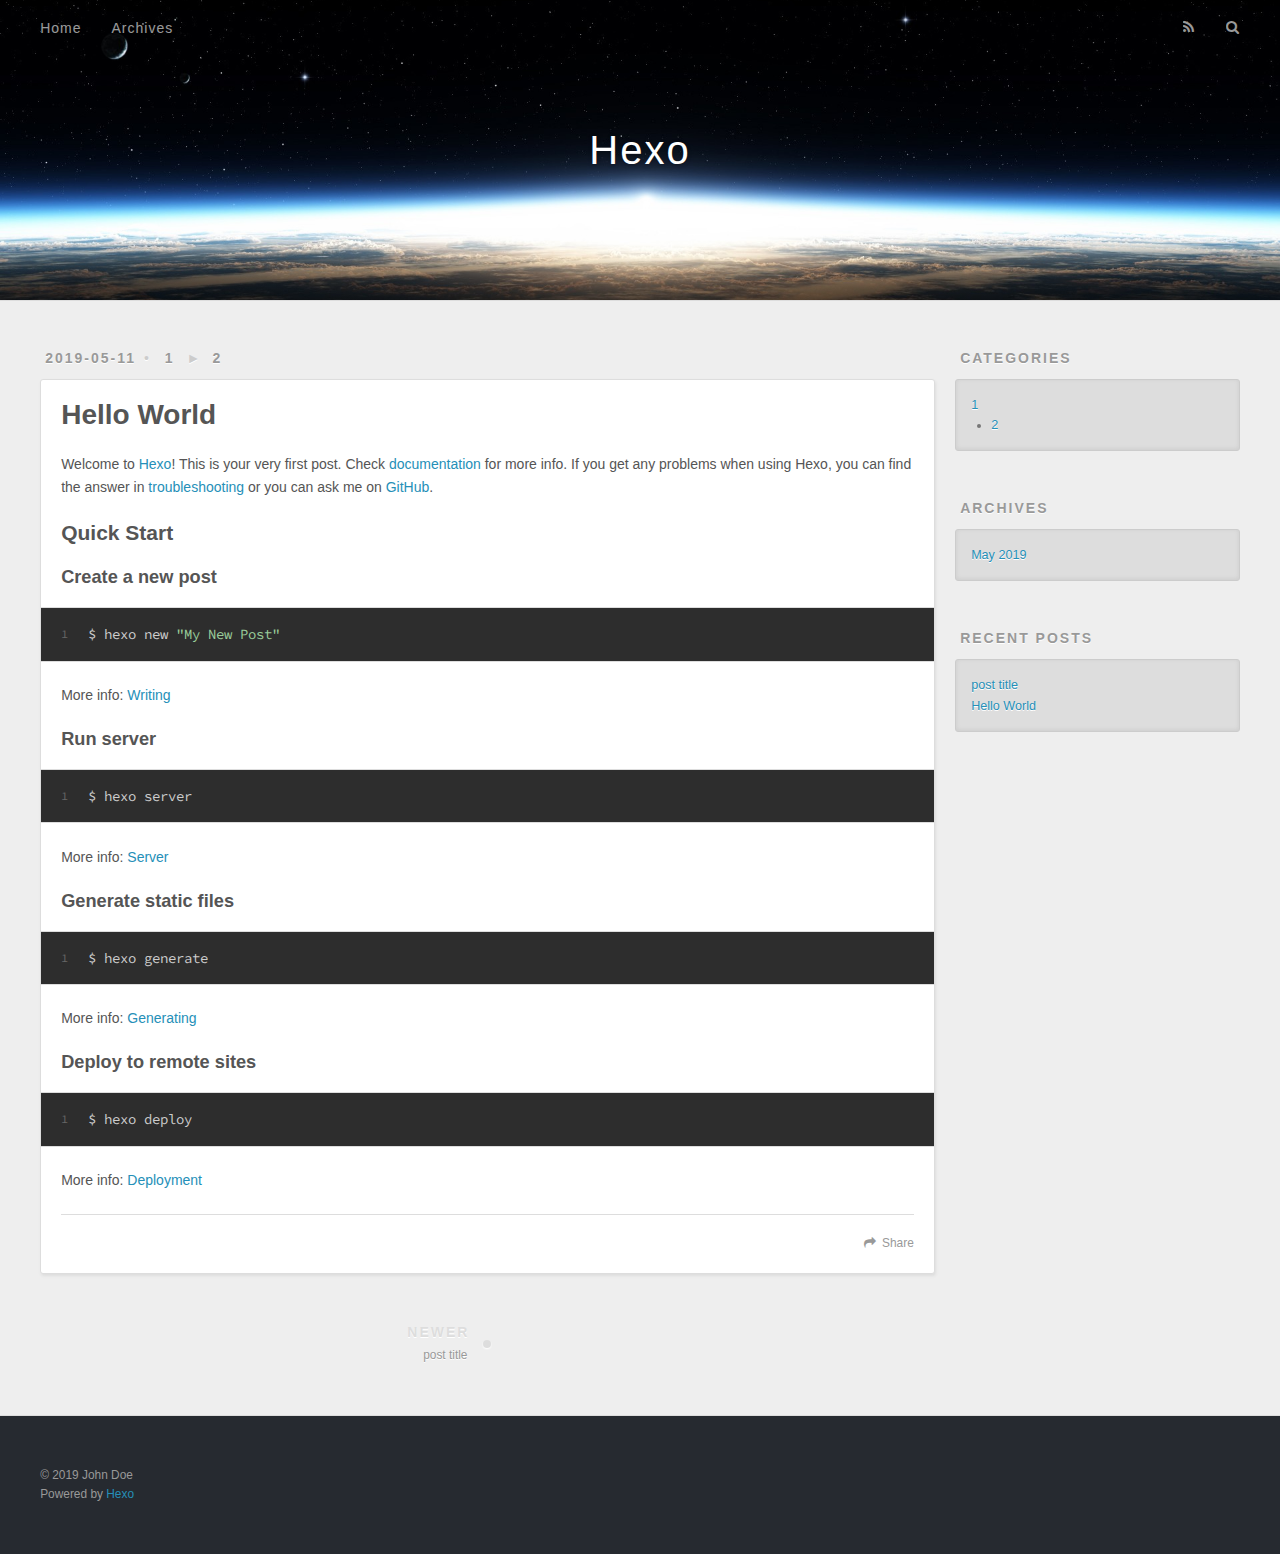
<file: 2019/05/11/hello-world/index.html>
<!DOCTYPE html>
<html>
<head><meta name="generator" content="Hexo 3.8.0">
  <meta charset="utf-8">
  

  
  <title>Hello World | Hexo</title>
  <meta name="viewport" content="width=device-width, initial-scale=1, maximum-scale=1">
  <meta name="description" content="Welcome to Hexo! This is your very first post. Check documentation for more info. If you get any problems when using Hexo, you can find the answer in troubleshooting or you can ask me on GitHub. Quick">
<meta property="og:type" content="article">
<meta property="og:title" content="Hello World">
<meta property="og:url" content="http://yoursite.com/2019/05/11/hello-world/index.html">
<meta property="og:site_name" content="Hexo">
<meta property="og:description" content="Welcome to Hexo! This is your very first post. Check documentation for more info. If you get any problems when using Hexo, you can find the answer in troubleshooting or you can ask me on GitHub. Quick">
<meta property="og:locale" content="default">
<meta property="og:updated_time" content="2019-05-11T16:06:06.176Z">
<meta name="twitter:card" content="summary">
<meta name="twitter:title" content="Hello World">
<meta name="twitter:description" content="Welcome to Hexo! This is your very first post. Check documentation for more info. If you get any problems when using Hexo, you can find the answer in troubleshooting or you can ask me on GitHub. Quick">
  
    <link rel="alternate" href="/atom.xml" title="Hexo" type="application/atom+xml">
  
  
    <link rel="icon" href="/favicon.png">
  
  
    <link href="//fonts.googleapis.com/css?family=Source+Code+Pro" rel="stylesheet" type="text/css">
  
  <link rel="stylesheet" href="/css/style.css">
</head>
</html>
<body>
  <div id="container">
    <div id="wrap">
      <header id="header">
  <div id="banner"></div>
  <div id="header-outer" class="outer">
    <div id="header-title" class="inner">
      <h1 id="logo-wrap">
        <a href="/" id="logo">Hexo</a>
      </h1>
      
    </div>
    <div id="header-inner" class="inner">
      <nav id="main-nav">
        <a id="main-nav-toggle" class="nav-icon"></a>
        
          <a class="main-nav-link" href="/">Home</a>
        
          <a class="main-nav-link" href="/archives">Archives</a>
        
      </nav>
      <nav id="sub-nav">
        
          <a id="nav-rss-link" class="nav-icon" href="/atom.xml" title="RSS Feed"></a>
        
        <a id="nav-search-btn" class="nav-icon" title="Search"></a>
      </nav>
      <div id="search-form-wrap">
        <form action="//google.com/search" method="get" accept-charset="UTF-8" class="search-form"><input type="search" name="q" class="search-form-input" placeholder="Search"><button type="submit" class="search-form-submit">&#xF002;</button><input type="hidden" name="sitesearch" value="http://yoursite.com"></form>
      </div>
    </div>
  </div>
</header>
      <div class="outer">
        <section id="main"><article id="post-hello-world" class="article article-type-post" itemscope itemprop="blogPost">
  <div class="article-meta">
    <a href="/2019/05/11/hello-world/" class="article-date">
  <time datetime="2019-05-11T15:26:14.820Z" itemprop="datePublished">2019-05-11</time>
</a>
    
  <div class="article-category">
    <a class="article-category-link" href="/categories/1/">1</a>►<a class="article-category-link" href="/categories/1/2/">2</a>
  </div>

  </div>
  <div class="article-inner">
    
    
      <header class="article-header">
        
  
    <h1 class="article-title" itemprop="name">
      Hello World
    </h1>
  

      </header>
    
    <div class="article-entry" itemprop="articleBody">
      
        <p>Welcome to <a href="https://hexo.io/" target="_blank" rel="noopener">Hexo</a>! This is your very first post. Check <a href="https://hexo.io/docs/" target="_blank" rel="noopener">documentation</a> for more info. If you get any problems when using Hexo, you can find the answer in <a href="https://hexo.io/docs/troubleshooting.html" target="_blank" rel="noopener">troubleshooting</a> or you can ask me on <a href="https://github.com/hexojs/hexo/issues" target="_blank" rel="noopener">GitHub</a>.</p>
<h2 id="Quick-Start"><a href="#Quick-Start" class="headerlink" title="Quick Start"></a>Quick Start</h2><h3 id="Create-a-new-post"><a href="#Create-a-new-post" class="headerlink" title="Create a new post"></a>Create a new post</h3><figure class="highlight bash"><table><tr><td class="gutter"><pre><span class="line">1</span><br></pre></td><td class="code"><pre><span class="line">$ hexo new <span class="string">"My New Post"</span></span><br></pre></td></tr></table></figure>
<p>More info: <a href="https://hexo.io/docs/writing.html" target="_blank" rel="noopener">Writing</a></p>
<h3 id="Run-server"><a href="#Run-server" class="headerlink" title="Run server"></a>Run server</h3><figure class="highlight bash"><table><tr><td class="gutter"><pre><span class="line">1</span><br></pre></td><td class="code"><pre><span class="line">$ hexo server</span><br></pre></td></tr></table></figure>
<p>More info: <a href="https://hexo.io/docs/server.html" target="_blank" rel="noopener">Server</a></p>
<h3 id="Generate-static-files"><a href="#Generate-static-files" class="headerlink" title="Generate static files"></a>Generate static files</h3><figure class="highlight bash"><table><tr><td class="gutter"><pre><span class="line">1</span><br></pre></td><td class="code"><pre><span class="line">$ hexo generate</span><br></pre></td></tr></table></figure>
<p>More info: <a href="https://hexo.io/docs/generating.html" target="_blank" rel="noopener">Generating</a></p>
<h3 id="Deploy-to-remote-sites"><a href="#Deploy-to-remote-sites" class="headerlink" title="Deploy to remote sites"></a>Deploy to remote sites</h3><figure class="highlight bash"><table><tr><td class="gutter"><pre><span class="line">1</span><br></pre></td><td class="code"><pre><span class="line">$ hexo deploy</span><br></pre></td></tr></table></figure>
<p>More info: <a href="https://hexo.io/docs/deployment.html" target="_blank" rel="noopener">Deployment</a></p>

      
    </div>
    <footer class="article-footer">
      <a data-url="http://yoursite.com/2019/05/11/hello-world/" data-id="cjvk83hw90003n0hk8zfdodsz" class="article-share-link">Share</a>
      
      
    </footer>
  </div>
  
    
<nav id="article-nav">
  
    <a href="/2019/05/11/post-title/" id="article-nav-newer" class="article-nav-link-wrap">
      <strong class="article-nav-caption">Newer</strong>
      <div class="article-nav-title">
        
          post title
        
      </div>
    </a>
  
  
</nav>

  
</article>

</section>
        
          <aside id="sidebar">
  
    
  <div class="widget-wrap">
    <h3 class="widget-title">Categories</h3>
    <div class="widget">
      <ul class="category-list"><li class="category-list-item"><a class="category-list-link" href="/categories/1/">1</a><ul class="category-list-child"><li class="category-list-item"><a class="category-list-link" href="/categories/1/2/">2</a></li></ul></li></ul>
    </div>
  </div>


  
    

  
    
  
    
  <div class="widget-wrap">
    <h3 class="widget-title">Archives</h3>
    <div class="widget">
      <ul class="archive-list"><li class="archive-list-item"><a class="archive-list-link" href="/archives/2019/05/">May 2019</a></li></ul>
    </div>
  </div>


  
    
  <div class="widget-wrap">
    <h3 class="widget-title">Recent Posts</h3>
    <div class="widget">
      <ul>
        
          <li>
            <a href="/2019/05/11/post-title/">post title</a>
          </li>
        
          <li>
            <a href="/2019/05/11/hello-world/">Hello World</a>
          </li>
        
      </ul>
    </div>
  </div>

  
</aside>
        
      </div>
      <footer id="footer">
  
  <div class="outer">
    <div id="footer-info" class="inner">
      &copy; 2019 John Doe<br>
      Powered by <a href="http://hexo.io/" target="_blank">Hexo</a>
    </div>
  </div>
</footer>
    </div>
    <nav id="mobile-nav">
  
    <a href="/" class="mobile-nav-link">Home</a>
  
    <a href="/archives" class="mobile-nav-link">Archives</a>
  
</nav>
    

<script src="//ajax.googleapis.com/ajax/libs/jquery/2.0.3/jquery.min.js"></script>


  <link rel="stylesheet" href="/fancybox/jquery.fancybox.css">
  <script src="/fancybox/jquery.fancybox.pack.js"></script>


<script src="/js/script.js"></script>



  </div>
</body>
</html>
</file>
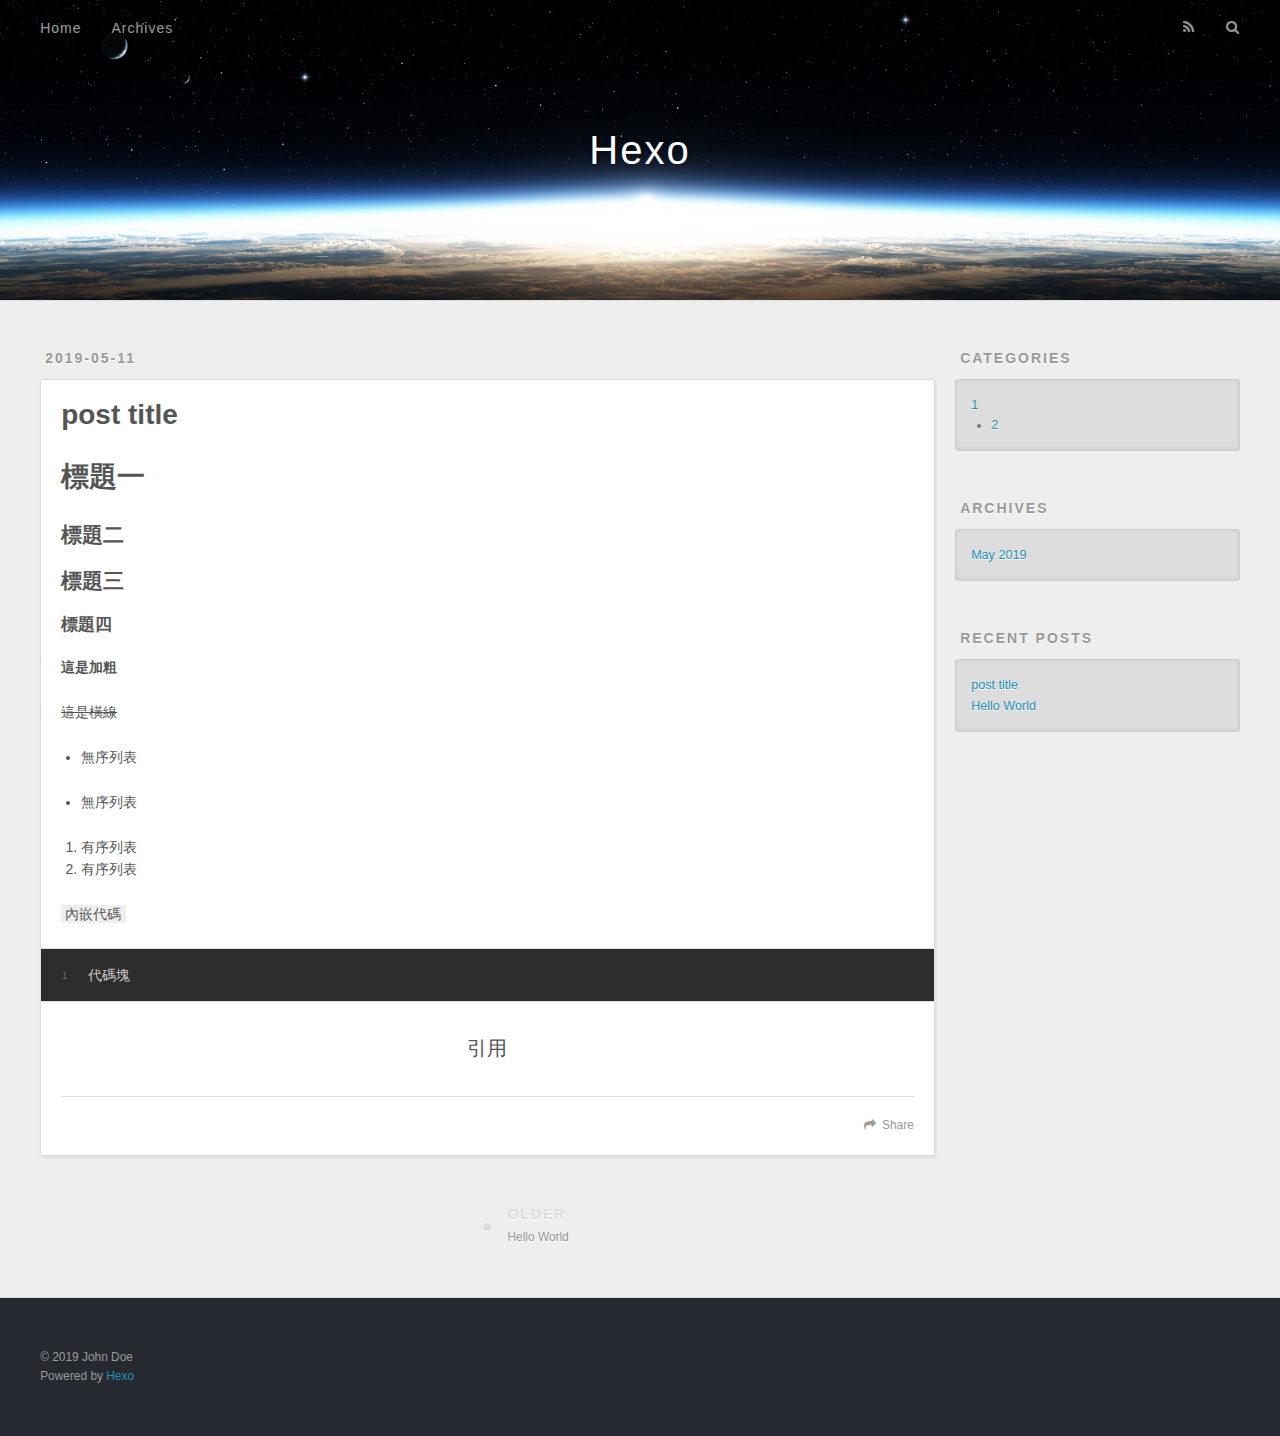
<file: 2019/05/11/post-title/index.html>
<!DOCTYPE html>
<html>
<head><meta name="generator" content="Hexo 3.8.0">
  <meta charset="utf-8">
  

  
  <title>post title | Hexo</title>
  <meta name="viewport" content="width=device-width, initial-scale=1, maximum-scale=1">
  <meta name="description" content="標題一標題二標題三標題四這是加粗 這是橫線  無序列表  無序列表    有序列表 有序列表  內嵌代碼 1代碼塊  引用">
<meta property="og:type" content="article">
<meta property="og:title" content="post title">
<meta property="og:url" content="http://yoursite.com/2019/05/11/post-title/index.html">
<meta property="og:site_name" content="Hexo">
<meta property="og:description" content="標題一標題二標題三標題四這是加粗 這是橫線  無序列表  無序列表    有序列表 有序列表  內嵌代碼 1代碼塊  引用">
<meta property="og:locale" content="default">
<meta property="og:updated_time" content="2019-05-11T15:45:05.293Z">
<meta name="twitter:card" content="summary">
<meta name="twitter:title" content="post title">
<meta name="twitter:description" content="標題一標題二標題三標題四這是加粗 這是橫線  無序列表  無序列表    有序列表 有序列表  內嵌代碼 1代碼塊  引用">
  
    <link rel="alternate" href="/atom.xml" title="Hexo" type="application/atom+xml">
  
  
    <link rel="icon" href="/favicon.png">
  
  
    <link href="//fonts.googleapis.com/css?family=Source+Code+Pro" rel="stylesheet" type="text/css">
  
  <link rel="stylesheet" href="/css/style.css">
</head>
</html>
<body>
  <div id="container">
    <div id="wrap">
      <header id="header">
  <div id="banner"></div>
  <div id="header-outer" class="outer">
    <div id="header-title" class="inner">
      <h1 id="logo-wrap">
        <a href="/" id="logo">Hexo</a>
      </h1>
      
    </div>
    <div id="header-inner" class="inner">
      <nav id="main-nav">
        <a id="main-nav-toggle" class="nav-icon"></a>
        
          <a class="main-nav-link" href="/">Home</a>
        
          <a class="main-nav-link" href="/archives">Archives</a>
        
      </nav>
      <nav id="sub-nav">
        
          <a id="nav-rss-link" class="nav-icon" href="/atom.xml" title="RSS Feed"></a>
        
        <a id="nav-search-btn" class="nav-icon" title="Search"></a>
      </nav>
      <div id="search-form-wrap">
        <form action="//google.com/search" method="get" accept-charset="UTF-8" class="search-form"><input type="search" name="q" class="search-form-input" placeholder="Search"><button type="submit" class="search-form-submit">&#xF002;</button><input type="hidden" name="sitesearch" value="http://yoursite.com"></form>
      </div>
    </div>
  </div>
</header>
      <div class="outer">
        <section id="main"><article id="post-post-title" class="article article-type-post" itemscope itemprop="blogPost">
  <div class="article-meta">
    <a href="/2019/05/11/post-title/" class="article-date">
  <time datetime="2019-05-11T15:34:12.000Z" itemprop="datePublished">2019-05-11</time>
</a>
    
  </div>
  <div class="article-inner">
    
    
      <header class="article-header">
        
  
    <h1 class="article-title" itemprop="name">
      post title
    </h1>
  

      </header>
    
    <div class="article-entry" itemprop="articleBody">
      
        <h1 id="標題一"><a href="#標題一" class="headerlink" title="標題一"></a>標題一</h1><h2 id="標題二"><a href="#標題二" class="headerlink" title="標題二"></a>標題二</h2><h2 id="標題三"><a href="#標題三" class="headerlink" title="標題三"></a>標題三</h2><h4 id="標題四"><a href="#標題四" class="headerlink" title="標題四"></a>標題四</h4><p><strong>這是加粗</strong></p>
<p><del>這是橫線</del></p>
<ul>
<li><p>無序列表</p>
</li>
<li><p>無序列表</p>
</li>
</ul>
<ol>
<li>有序列表</li>
<li>有序列表</li>
</ol>
<p><code>內嵌代碼</code></p>
<figure class="highlight plain"><table><tr><td class="gutter"><pre><span class="line">1</span><br></pre></td><td class="code"><pre><span class="line">代碼塊</span><br></pre></td></tr></table></figure>
<blockquote>
<p>引用</p>
</blockquote>

      
    </div>
    <footer class="article-footer">
      <a data-url="http://yoursite.com/2019/05/11/post-title/" data-id="cjvk83hvq0000n0hkr28nn8dd" class="article-share-link">Share</a>
      
      
    </footer>
  </div>
  
    
<nav id="article-nav">
  
  
    <a href="/2019/05/11/hello-world/" id="article-nav-older" class="article-nav-link-wrap">
      <strong class="article-nav-caption">Older</strong>
      <div class="article-nav-title">Hello World</div>
    </a>
  
</nav>

  
</article>

</section>
        
          <aside id="sidebar">
  
    
  <div class="widget-wrap">
    <h3 class="widget-title">Categories</h3>
    <div class="widget">
      <ul class="category-list"><li class="category-list-item"><a class="category-list-link" href="/categories/1/">1</a><ul class="category-list-child"><li class="category-list-item"><a class="category-list-link" href="/categories/1/2/">2</a></li></ul></li></ul>
    </div>
  </div>


  
    

  
    
  
    
  <div class="widget-wrap">
    <h3 class="widget-title">Archives</h3>
    <div class="widget">
      <ul class="archive-list"><li class="archive-list-item"><a class="archive-list-link" href="/archives/2019/05/">May 2019</a></li></ul>
    </div>
  </div>


  
    
  <div class="widget-wrap">
    <h3 class="widget-title">Recent Posts</h3>
    <div class="widget">
      <ul>
        
          <li>
            <a href="/2019/05/11/post-title/">post title</a>
          </li>
        
          <li>
            <a href="/2019/05/11/hello-world/">Hello World</a>
          </li>
        
      </ul>
    </div>
  </div>

  
</aside>
        
      </div>
      <footer id="footer">
  
  <div class="outer">
    <div id="footer-info" class="inner">
      &copy; 2019 John Doe<br>
      Powered by <a href="http://hexo.io/" target="_blank">Hexo</a>
    </div>
  </div>
</footer>
    </div>
    <nav id="mobile-nav">
  
    <a href="/" class="mobile-nav-link">Home</a>
  
    <a href="/archives" class="mobile-nav-link">Archives</a>
  
</nav>
    

<script src="//ajax.googleapis.com/ajax/libs/jquery/2.0.3/jquery.min.js"></script>


  <link rel="stylesheet" href="/fancybox/jquery.fancybox.css">
  <script src="/fancybox/jquery.fancybox.pack.js"></script>


<script src="/js/script.js"></script>



  </div>
</body>
</html>
</file>
<file: css/style.css>
body {
  width: 100%;
}
body:before,
body:after {
  content: "";
  display: table;
}
body:after {
  clear: both;
}
html,
body,
div,
span,
applet,
object,
iframe,
h1,
h2,
h3,
h4,
h5,
h6,
p,
blockquote,
pre,
a,
abbr,
acronym,
address,
big,
cite,
code,
del,
dfn,
em,
img,
ins,
kbd,
q,
s,
samp,
small,
strike,
strong,
sub,
sup,
tt,
var,
dl,
dt,
dd,
ol,
ul,
li,
fieldset,
form,
label,
legend,
table,
caption,
tbody,
tfoot,
thead,
tr,
th,
td {
  margin: 0;
  padding: 0;
  border: 0;
  outline: 0;
  font-weight: inherit;
  font-style: inherit;
  font-family: inherit;
  font-size: 100%;
  vertical-align: baseline;
}
body {
  line-height: 1;
  color: #000;
  background: #fff;
}
ol,
ul {
  list-style: none;
}
table {
  border-collapse: separate;
  border-spacing: 0;
  vertical-align: middle;
}
caption,
th,
td {
  text-align: left;
  font-weight: normal;
  vertical-align: middle;
}
a img {
  border: none;
}
input,
button {
  margin: 0;
  padding: 0;
}
input::-moz-focus-inner,
button::-moz-focus-inner {
  border: 0;
  padding: 0;
}
@font-face {
  font-family: FontAwesome;
  font-style: normal;
  font-weight: normal;
  src: url("fonts/fontawesome-webfont.eot?v=#4.0.3");
  src: url("fonts/fontawesome-webfont.eot?#iefix&v=#4.0.3") format("embedded-opentype"), url("fonts/fontawesome-webfont.woff?v=#4.0.3") format("woff"), url("fonts/fontawesome-webfont.ttf?v=#4.0.3") format("truetype"), url("fonts/fontawesome-webfont.svg#fontawesomeregular?v=#4.0.3") format("svg");
}
html,
body,
#container {
  height: 100%;
}
body {
  background: #eee;
  font: 14px -apple-system, BlinkMacSystemFont, "Segoe UI", "Roboto", "Oxygen", "Ubuntu", "Cantarell", "Fira Sans", "Droid Sans", "Helvetica Neue", sans-serif;
  -webkit-text-size-adjust: 100%;
}
.outer {
  max-width: 1220px;
  margin: 0 auto;
  padding: 0 20px;
}
.outer:before,
.outer:after {
  content: "";
  display: table;
}
.outer:after {
  clear: both;
}
.inner {
  display: inline;
  float: left;
  width: 98.33333333333333%;
  margin: 0 0.833333333333333%;
}
.left,
.alignleft {
  float: left;
}
.right,
.alignright {
  float: right;
}
.clear {
  clear: both;
}
#container {
  position: relative;
}
.mobile-nav-on {
  overflow: hidden;
}
#wrap {
  height: 100%;
  width: 100%;
  position: absolute;
  top: 0;
  left: 0;
  -webkit-transition: 0.2s ease-out;
  -moz-transition: 0.2s ease-out;
  -ms-transition: 0.2s ease-out;
  transition: 0.2s ease-out;
  z-index: 1;
  background: #eee;
}
.mobile-nav-on #wrap {
  left: 280px;
}
@media screen and (min-width: 768px) {
  #main {
    display: inline;
    float: left;
    width: 73.33333333333333%;
    margin: 0 0.833333333333333%;
  }
}
.article-date,
.article-category-link,
.archive-year,
.widget-title {
  text-decoration: none;
  text-transform: uppercase;
  letter-spacing: 2px;
  color: #999;
  margin-bottom: 1em;
  margin-left: 5px;
  line-height: 1em;
  text-shadow: 0 1px #fff;
  font-weight: bold;
}
.article-inner,
.archive-article-inner {
  background: #fff;
  -webkit-box-shadow: 1px 2px 3px #ddd;
  box-shadow: 1px 2px 3px #ddd;
  border: 1px solid #ddd;
  border-radius: 3px;
}
.article-entry h1,
.widget h1 {
  font-size: 2em;
}
.article-entry h2,
.widget h2 {
  font-size: 1.5em;
}
.article-entry h3,
.widget h3 {
  font-size: 1.3em;
}
.article-entry h4,
.widget h4 {
  font-size: 1.2em;
}
.article-entry h5,
.widget h5 {
  font-size: 1em;
}
.article-entry h6,
.widget h6 {
  font-size: 1em;
  color: #999;
}
.article-entry hr,
.widget hr {
  border: 1px dashed #ddd;
}
.article-entry strong,
.widget strong {
  font-weight: bold;
}
.article-entry em,
.widget em,
.article-entry cite,
.widget cite {
  font-style: italic;
}
.article-entry sup,
.widget sup,
.article-entry sub,
.widget sub {
  font-size: 0.75em;
  line-height: 0;
  position: relative;
  vertical-align: baseline;
}
.article-entry sup,
.widget sup {
  top: -0.5em;
}
.article-entry sub,
.widget sub {
  bottom: -0.2em;
}
.article-entry small,
.widget small {
  font-size: 0.85em;
}
.article-entry acronym,
.widget acronym,
.article-entry abbr,
.widget abbr {
  border-bottom: 1px dotted;
}
.article-entry ul,
.widget ul,
.article-entry ol,
.widget ol,
.article-entry dl,
.widget dl {
  margin: 0 20px;
  line-height: 1.6em;
}
.article-entry ul ul,
.widget ul ul,
.article-entry ol ul,
.widget ol ul,
.article-entry ul ol,
.widget ul ol,
.article-entry ol ol,
.widget ol ol {
  margin-top: 0;
  margin-bottom: 0;
}
.article-entry ul,
.widget ul {
  list-style: disc;
}
.article-entry ol,
.widget ol {
  list-style: decimal;
}
.article-entry dt,
.widget dt {
  font-weight: bold;
}
#header {
  height: 300px;
  position: relative;
  border-bottom: 1px solid #ddd;
}
#header:before,
#header:after {
  content: "";
  position: absolute;
  left: 0;
  right: 0;
  height: 40px;
}
#header:before {
  top: 0;
  background: -webkit-linear-gradient(rgba(0,0,0,0.2), transparent);
  background: -moz-linear-gradient(rgba(0,0,0,0.2), transparent);
  background: -ms-linear-gradient(rgba(0,0,0,0.2), transparent);
  background: linear-gradient(rgba(0,0,0,0.2), transparent);
}
#header:after {
  bottom: 0;
  background: -webkit-linear-gradient(transparent, rgba(0,0,0,0.2));
  background: -moz-linear-gradient(transparent, rgba(0,0,0,0.2));
  background: -ms-linear-gradient(transparent, rgba(0,0,0,0.2));
  background: linear-gradient(transparent, rgba(0,0,0,0.2));
}
#header-outer {
  height: 100%;
  position: relative;
}
#header-inner {
  position: relative;
  overflow: hidden;
}
#banner {
  position: absolute;
  top: 0;
  left: 0;
  width: 100%;
  height: 100%;
  background: url("images/banner.jpg") center #000;
  -webkit-background-size: cover;
  -moz-background-size: cover;
  background-size: cover;
  z-index: -1;
}
#header-title {
  text-align: center;
  height: 40px;
  position: absolute;
  top: 50%;
  left: 0;
  margin-top: -20px;
}
#logo,
#subtitle {
  text-decoration: none;
  color: #fff;
  font-weight: 300;
  text-shadow: 0 1px 4px rgba(0,0,0,0.3);
}
#logo {
  font-size: 40px;
  line-height: 40px;
  letter-spacing: 2px;
}
#subtitle {
  font-size: 16px;
  line-height: 16px;
  letter-spacing: 1px;
}
#subtitle-wrap {
  margin-top: 16px;
}
#main-nav {
  float: left;
  margin-left: -15px;
}
.nav-icon,
.main-nav-link {
  float: left;
  color: #fff;
  opacity: 0.6;
  text-decoration: none;
  text-shadow: 0 1px rgba(0,0,0,0.2);
  -webkit-transition: opacity 0.2s;
  -moz-transition: opacity 0.2s;
  -ms-transition: opacity 0.2s;
  transition: opacity 0.2s;
  display: block;
  padding: 20px 15px;
}
.nav-icon:hover,
.main-nav-link:hover {
  opacity: 1;
}
.nav-icon {
  font-family: FontAwesome;
  text-align: center;
  font-size: 14px;
  width: 14px;
  height: 14px;
  padding: 20px 15px;
  position: relative;
  cursor: pointer;
}
.main-nav-link {
  font-weight: 300;
  letter-spacing: 1px;
}
@media screen and (max-width: 479px) {
  .main-nav-link {
    display: none;
  }
}
#main-nav-toggle {
  display: none;
}
#main-nav-toggle:before {
  content: "\f0c9";
}
@media screen and (max-width: 479px) {
  #main-nav-toggle {
    display: block;
  }
}
#sub-nav {
  float: right;
  margin-right: -15px;
}
#nav-rss-link:before {
  content: "\f09e";
}
#nav-search-btn:before {
  content: "\f002";
}
#search-form-wrap {
  position: absolute;
  top: 15px;
  width: 150px;
  height: 30px;
  right: -150px;
  opacity: 0;
  -webkit-transition: 0.2s ease-out;
  -moz-transition: 0.2s ease-out;
  -ms-transition: 0.2s ease-out;
  transition: 0.2s ease-out;
}
#search-form-wrap.on {
  opacity: 1;
  right: 0;
}
@media screen and (max-width: 479px) {
  #search-form-wrap {
    width: 100%;
    right: -100%;
  }
}
.search-form {
  position: absolute;
  top: 0;
  left: 0;
  right: 0;
  background: #fff;
  padding: 5px 15px;
  border-radius: 15px;
  -webkit-box-shadow: 0 0 10px rgba(0,0,0,0.3);
  box-shadow: 0 0 10px rgba(0,0,0,0.3);
}
.search-form-input {
  border: none;
  background: none;
  color: #555;
  width: 100%;
  font: 13px -apple-system, BlinkMacSystemFont, "Segoe UI", "Roboto", "Oxygen", "Ubuntu", "Cantarell", "Fira Sans", "Droid Sans", "Helvetica Neue", sans-serif;
  outline: none;
}
.search-form-input::-webkit-search-results-decoration,
.search-form-input::-webkit-search-cancel-button {
  -webkit-appearance: none;
}
.search-form-submit {
  position: absolute;
  top: 50%;
  right: 10px;
  margin-top: -7px;
  font: 13px FontAwesome;
  border: none;
  background: none;
  color: #bbb;
  cursor: pointer;
}
.search-form-submit:hover,
.search-form-submit:focus {
  color: #777;
}
.article {
  margin: 50px 0;
}
.article-inner {
  overflow: hidden;
}
.article-meta:before,
.article-meta:after {
  content: "";
  display: table;
}
.article-meta:after {
  clear: both;
}
.article-date {
  float: left;
}
.article-category {
  float: left;
  line-height: 1em;
  color: #ccc;
  text-shadow: 0 1px #fff;
  margin-left: 8px;
}
.article-category:before {
  content: "\2022";
}
.article-category-link {
  margin: 0 12px 1em;
}
.article-header {
  padding: 20px 20px 0;
}
.article-title {
  text-decoration: none;
  font-size: 2em;
  font-weight: bold;
  color: #555;
  line-height: 1.1em;
  -webkit-transition: color 0.2s;
  -moz-transition: color 0.2s;
  -ms-transition: color 0.2s;
  transition: color 0.2s;
}
a.article-title:hover {
  color: #258fb8;
}
.article-entry {
  color: #555;
  padding: 0 20px;
}
.article-entry:before,
.article-entry:after {
  content: "";
  display: table;
}
.article-entry:after {
  clear: both;
}
.article-entry p,
.article-entry table {
  line-height: 1.6em;
  margin: 1.6em 0;
}
.article-entry h1,
.article-entry h2,
.article-entry h3,
.article-entry h4,
.article-entry h5,
.article-entry h6 {
  font-weight: bold;
}
.article-entry h1,
.article-entry h2,
.article-entry h3,
.article-entry h4,
.article-entry h5,
.article-entry h6 {
  line-height: 1.1em;
  margin: 1.1em 0;
}
.article-entry a {
  color: #258fb8;
  text-decoration: none;
}
.article-entry a:hover {
  text-decoration: underline;
}
.article-entry ul,
.article-entry ol,
.article-entry dl {
  margin-top: 1.6em;
  margin-bottom: 1.6em;
}
.article-entry img,
.article-entry video {
  max-width: 100%;
  height: auto;
  display: block;
  margin: auto;
}
.article-entry iframe {
  border: none;
}
.article-entry table {
  width: 100%;
  border-collapse: collapse;
  border-spacing: 0;
}
.article-entry th {
  font-weight: bold;
  border-bottom: 3px solid #ddd;
  padding-bottom: 0.5em;
}
.article-entry td {
  border-bottom: 1px solid #ddd;
  padding: 10px 0;
}
.article-entry blockquote {
  font-family: Georgia, "Times New Roman", serif;
  font-size: 1.4em;
  margin: 1.6em 20px;
  text-align: center;
}
.article-entry blockquote footer {
  font-size: 14px;
  margin: 1.6em 0;
  font-family: -apple-system, BlinkMacSystemFont, "Segoe UI", "Roboto", "Oxygen", "Ubuntu", "Cantarell", "Fira Sans", "Droid Sans", "Helvetica Neue", sans-serif;
}
.article-entry blockquote footer cite:before {
  content: "—";
  padding: 0 0.5em;
}
.article-entry .pullquote {
  text-align: left;
  width: 45%;
  margin: 0;
}
.article-entry .pullquote.left {
  margin-left: 0.5em;
  margin-right: 1em;
}
.article-entry .pullquote.right {
  margin-right: 0.5em;
  margin-left: 1em;
}
.article-entry .caption {
  color: #999;
  display: block;
  font-size: 0.9em;
  margin-top: 0.5em;
  position: relative;
  text-align: center;
}
.article-entry .video-container {
  position: relative;
  padding-top: 56.25%;
  height: 0;
  overflow: hidden;
}
.article-entry .video-container iframe,
.article-entry .video-container object,
.article-entry .video-container embed {
  position: absolute;
  top: 0;
  left: 0;
  width: 100%;
  height: 100%;
  margin-top: 0;
}
.article-more-link a {
  display: inline-block;
  line-height: 1em;
  padding: 6px 15px;
  border-radius: 15px;
  background: #eee;
  color: #999;
  text-shadow: 0 1px #fff;
  text-decoration: none;
}
.article-more-link a:hover {
  background: #258fb8;
  color: #fff;
  text-decoration: none;
  text-shadow: 0 1px #1e7293;
}
.article-footer {
  font-size: 0.85em;
  line-height: 1.6em;
  border-top: 1px solid #ddd;
  padding-top: 1.6em;
  margin: 0 20px 20px;
}
.article-footer:before,
.article-footer:after {
  content: "";
  display: table;
}
.article-footer:after {
  clear: both;
}
.article-footer a {
  color: #999;
  text-decoration: none;
}
.article-footer a:hover {
  color: #555;
}
.article-tag-list-item {
  float: left;
  margin-right: 10px;
}
.article-tag-list-link:before {
  content: "#";
}
.article-comment-link {
  float: right;
}
.article-comment-link:before {
  content: "\f075";
  font-family: FontAwesome;
  padding-right: 8px;
}
.article-share-link {
  cursor: pointer;
  float: right;
  margin-left: 20px;
}
.article-share-link:before {
  content: "\f064";
  font-family: FontAwesome;
  padding-right: 6px;
}
#article-nav {
  position: relative;
}
#article-nav:before,
#article-nav:after {
  content: "";
  display: table;
}
#article-nav:after {
  clear: both;
}
@media screen and (min-width: 768px) {
  #article-nav {
    margin: 50px 0;
  }
  #article-nav:before {
    width: 8px;
    height: 8px;
    position: absolute;
    top: 50%;
    left: 50%;
    margin-top: -4px;
    margin-left: -4px;
    content: "";
    border-radius: 50%;
    background: #ddd;
    -webkit-box-shadow: 0 1px 2px #fff;
    box-shadow: 0 1px 2px #fff;
  }
}
.article-nav-link-wrap {
  text-decoration: none;
  text-shadow: 0 1px #fff;
  color: #999;
  -webkit-box-sizing: border-box;
  -moz-box-sizing: border-box;
  box-sizing: border-box;
  margin-top: 50px;
  text-align: center;
  display: block;
}
.article-nav-link-wrap:hover {
  color: #555;
}
@media screen and (min-width: 768px) {
  .article-nav-link-wrap {
    width: 50%;
    margin-top: 0;
  }
}
@media screen and (min-width: 768px) {
  #article-nav-newer {
    float: left;
    text-align: right;
    padding-right: 20px;
  }
}
@media screen and (min-width: 768px) {
  #article-nav-older {
    float: right;
    text-align: left;
    padding-left: 20px;
  }
}
.article-nav-caption {
  text-transform: uppercase;
  letter-spacing: 2px;
  color: #ddd;
  line-height: 1em;
  font-weight: bold;
}
#article-nav-newer .article-nav-caption {
  margin-right: -2px;
}
.article-nav-title {
  font-size: 0.85em;
  line-height: 1.6em;
  margin-top: 0.5em;
}
.article-share-box {
  position: absolute;
  display: none;
  background: #fff;
  -webkit-box-shadow: 1px 2px 10px rgba(0,0,0,0.2);
  box-shadow: 1px 2px 10px rgba(0,0,0,0.2);
  border-radius: 3px;
  margin-left: -145px;
  overflow: hidden;
  z-index: 1;
}
.article-share-box.on {
  display: block;
}
.article-share-input {
  width: 100%;
  background: none;
  -webkit-box-sizing: border-box;
  -moz-box-sizing: border-box;
  box-sizing: border-box;
  font: 14px -apple-system, BlinkMacSystemFont, "Segoe UI", "Roboto", "Oxygen", "Ubuntu", "Cantarell", "Fira Sans", "Droid Sans", "Helvetica Neue", sans-serif;
  padding: 0 15px;
  color: #555;
  outline: none;
  border: 1px solid #ddd;
  border-radius: 3px 3px 0 0;
  height: 36px;
  line-height: 36px;
}
.article-share-links {
  background: #eee;
}
.article-share-links:before,
.article-share-links:after {
  content: "";
  display: table;
}
.article-share-links:after {
  clear: both;
}
.article-share-twitter,
.article-share-facebook,
.article-share-pinterest,
.article-share-google {
  width: 50px;
  height: 36px;
  display: block;
  float: left;
  position: relative;
  color: #999;
  text-shadow: 0 1px #fff;
}
.article-share-twitter:before,
.article-share-facebook:before,
.article-share-pinterest:before,
.article-share-google:before {
  font-size: 20px;
  font-family: FontAwesome;
  width: 20px;
  height: 20px;
  position: absolute;
  top: 50%;
  left: 50%;
  margin-top: -10px;
  margin-left: -10px;
  text-align: center;
}
.article-share-twitter:hover,
.article-share-facebook:hover,
.article-share-pinterest:hover,
.article-share-google:hover {
  color: #fff;
}
.article-share-twitter:before {
  content: "\f099";
}
.article-share-twitter:hover {
  background: #00aced;
  text-shadow: 0 1px #008abe;
}
.article-share-facebook:before {
  content: "\f09a";
}
.article-share-facebook:hover {
  background: #3b5998;
  text-shadow: 0 1px #2f477a;
}
.article-share-pinterest:before {
  content: "\f0d2";
}
.article-share-pinterest:hover {
  background: #cb2027;
  text-shadow: 0 1px #a21a1f;
}
.article-share-google:before {
  content: "\f0d5";
}
.article-share-google:hover {
  background: #dd4b39;
  text-shadow: 0 1px #be3221;
}
.article-gallery {
  background: #000;
  position: relative;
}
.article-gallery-photos {
  position: relative;
  overflow: hidden;
}
.article-gallery-img {
  display: none;
  max-width: 100%;
}
.article-gallery-img:first-child {
  display: block;
}
.article-gallery-img.loaded {
  position: absolute;
  display: block;
}
.article-gallery-img img {
  display: block;
  max-width: 100%;
  margin: 0 auto;
}
#comments {
  background: #fff;
  -webkit-box-shadow: 1px 2px 3px #ddd;
  box-shadow: 1px 2px 3px #ddd;
  padding: 20px;
  border: 1px solid #ddd;
  border-radius: 3px;
  margin: 50px 0;
}
#comments a {
  color: #258fb8;
}
.archives-wrap {
  margin: 50px 0;
}
.archives:before,
.archives:after {
  content: "";
  display: table;
}
.archives:after {
  clear: both;
}
.archive-year-wrap {
  margin-bottom: 1em;
}
.archives {
  -webkit-column-gap: 10px;
  -moz-column-gap: 10px;
  column-gap: 10px;
}
@media screen and (min-width: 480px) and (max-width: 767px) {
  .archives {
    -webkit-column-count: 2;
    -moz-column-count: 2;
    column-count: 2;
  }
}
@media screen and (min-width: 768px) {
  .archives {
    -webkit-column-count: 3;
    -moz-column-count: 3;
    column-count: 3;
  }
}
.archive-article {
  -webkit-column-break-inside: avoid;
  page-break-inside: avoid;
  overflow: hidden;
  break-inside: avoid-column;
}
.archive-article-inner {
  padding: 10px;
  margin-bottom: 15px;
}
.archive-article-title {
  text-decoration: none;
  font-weight: bold;
  color: #555;
  -webkit-transition: color 0.2s;
  -moz-transition: color 0.2s;
  -ms-transition: color 0.2s;
  transition: color 0.2s;
  line-height: 1.6em;
}
.archive-article-title:hover {
  color: #258fb8;
}
.archive-article-footer {
  margin-top: 1em;
}
.archive-article-date {
  color: #999;
  text-decoration: none;
  font-size: 0.85em;
  line-height: 1em;
  margin-bottom: 0.5em;
  display: block;
}
#page-nav {
  margin: 50px auto;
  background: #fff;
  -webkit-box-shadow: 1px 2px 3px #ddd;
  box-shadow: 1px 2px 3px #ddd;
  border: 1px solid #ddd;
  border-radius: 3px;
  text-align: center;
  color: #999;
  overflow: hidden;
}
#page-nav:before,
#page-nav:after {
  content: "";
  display: table;
}
#page-nav:after {
  clear: both;
}
#page-nav a,
#page-nav span {
  padding: 10px 20px;
  line-height: 1;
  height: 2ex;
}
#page-nav a {
  color: #999;
  text-decoration: none;
}
#page-nav a:hover {
  background: #999;
  color: #fff;
}
#page-nav .prev {
  float: left;
}
#page-nav .next {
  float: right;
}
#page-nav .page-number {
  display: inline-block;
}
@media screen and (max-width: 479px) {
  #page-nav .page-number {
    display: none;
  }
}
#page-nav .current {
  color: #555;
  font-weight: bold;
}
#page-nav .space {
  color: #ddd;
}
#footer {
  background: #262a30;
  padding: 50px 0;
  border-top: 1px solid #ddd;
  color: #999;
}
#footer a {
  color: #258fb8;
  text-decoration: none;
}
#footer a:hover {
  text-decoration: underline;
}
#footer-info {
  line-height: 1.6em;
  font-size: 0.85em;
}
.article-entry pre,
.article-entry .highlight {
  background: #2d2d2d;
  margin: 0 -20px;
  padding: 15px 20px;
  border-style: solid;
  border-color: #ddd;
  border-width: 1px 0;
  overflow: auto;
  color: #ccc;
  line-height: 22.400000000000002px;
}
.article-entry .highlight .gutter pre,
.article-entry .gist .gist-file .gist-data .line-numbers {
  color: #666;
  font-size: 0.85em;
}
.article-entry pre,
.article-entry code {
  font-family: "Source Code Pro", Consolas, Monaco, Menlo, Consolas, monospace;
}
.article-entry code {
  background: #eee;
  text-shadow: 0 1px #fff;
  padding: 0 0.3em;
}
.article-entry pre code {
  background: none;
  text-shadow: none;
  padding: 0;
}
.article-entry .highlight pre {
  border: none;
  margin: 0;
  padding: 0;
}
.article-entry .highlight table {
  margin: 0;
  width: auto;
}
.article-entry .highlight td {
  border: none;
  padding: 0;
}
.article-entry .highlight figcaption {
  font-size: 0.85em;
  color: #999;
  line-height: 1em;
  margin-bottom: 1em;
}
.article-entry .highlight figcaption:before,
.article-entry .highlight figcaption:after {
  content: "";
  display: table;
}
.article-entry .highlight figcaption:after {
  clear: both;
}
.article-entry .highlight figcaption a {
  float: right;
}
.article-entry .highlight .gutter pre {
  text-align: right;
  padding-right: 20px;
}
.article-entry .highlight .line {
  height: 22.400000000000002px;
}
.article-entry .highlight .line.marked {
  background: #515151;
}
.article-entry .gist {
  margin: 0 -20px;
  border-style: solid;
  border-color: #ddd;
  border-width: 1px 0;
  background: #2d2d2d;
  padding: 15px 20px 15px 0;
}
.article-entry .gist .gist-file {
  border: none;
  font-family: "Source Code Pro", Consolas, Monaco, Menlo, Consolas, monospace;
  margin: 0;
}
.article-entry .gist .gist-file .gist-data {
  background: none;
  border: none;
}
.article-entry .gist .gist-file .gist-data .line-numbers {
  background: none;
  border: none;
  padding: 0 20px 0 0;
}
.article-entry .gist .gist-file .gist-data .line-data {
  padding: 0 !important;
}
.article-entry .gist .gist-file .highlight {
  margin: 0;
  padding: 0;
  border: none;
}
.article-entry .gist .gist-file .gist-meta {
  background: #2d2d2d;
  color: #999;
  font: 0.85em -apple-system, BlinkMacSystemFont, "Segoe UI", "Roboto", "Oxygen", "Ubuntu", "Cantarell", "Fira Sans", "Droid Sans", "Helvetica Neue", sans-serif;
  text-shadow: 0 0;
  padding: 0;
  margin-top: 1em;
  margin-left: 20px;
}
.article-entry .gist .gist-file .gist-meta a {
  color: #258fb8;
  font-weight: normal;
}
.article-entry .gist .gist-file .gist-meta a:hover {
  text-decoration: underline;
}
pre .comment,
pre .title {
  color: #999;
}
pre .variable,
pre .attribute,
pre .tag,
pre .regexp,
pre .ruby .constant,
pre .xml .tag .title,
pre .xml .pi,
pre .xml .doctype,
pre .html .doctype,
pre .css .id,
pre .css .class,
pre .css .pseudo {
  color: #f2777a;
}
pre .number,
pre .preprocessor,
pre .built_in,
pre .literal,
pre .params,
pre .constant {
  color: #f99157;
}
pre .class,
pre .ruby .class .title,
pre .css .rules .attribute {
  color: #9c9;
}
pre .string,
pre .value,
pre .inheritance,
pre .header,
pre .ruby .symbol,
pre .xml .cdata {
  color: #9c9;
}
pre .css .hexcolor {
  color: #6cc;
}
pre .function,
pre .python .decorator,
pre .python .title,
pre .ruby .function .title,
pre .ruby .title .keyword,
pre .perl .sub,
pre .javascript .title,
pre .coffeescript .title {
  color: #69c;
}
pre .keyword,
pre .javascript .function {
  color: #c9c;
}
@media screen and (max-width: 479px) {
  #mobile-nav {
    position: absolute;
    top: 0;
    left: 0;
    width: 280px;
    height: 100%;
    background: #191919;
    border-right: 1px solid #fff;
  }
}
@media screen and (max-width: 479px) {
  .mobile-nav-link {
    display: block;
    color: #999;
    text-decoration: none;
    padding: 15px 20px;
    font-weight: bold;
  }
  .mobile-nav-link:hover {
    color: #fff;
  }
}
@media screen and (min-width: 768px) {
  #sidebar {
    display: inline;
    float: left;
    width: 23.333333333333332%;
    margin: 0 0.833333333333333%;
  }
}
.widget-wrap {
  margin: 50px 0;
}
.widget {
  color: #777;
  text-shadow: 0 1px #fff;
  background: #ddd;
  -webkit-box-shadow: 0 -1px 4px #ccc inset;
  box-shadow: 0 -1px 4px #ccc inset;
  border: 1px solid #ccc;
  padding: 15px;
  border-radius: 3px;
}
.widget a {
  color: #258fb8;
  text-decoration: none;
}
.widget a:hover {
  text-decoration: underline;
}
.widget ul ul,
.widget ol ul,
.widget dl ul,
.widget ul ol,
.widget ol ol,
.widget dl ol,
.widget ul dl,
.widget ol dl,
.widget dl dl {
  margin-left: 15px;
  list-style: disc;
}
.widget {
  line-height: 1.6em;
  word-wrap: break-word;
  font-size: 0.9em;
}
.widget ul,
.widget ol {
  list-style: none;
  margin: 0;
}
.widget ul ul,
.widget ol ul,
.widget ul ol,
.widget ol ol {
  margin: 0 20px;
}
.widget ul ul,
.widget ol ul {
  list-style: disc;
}
.widget ul ol,
.widget ol ol {
  list-style: decimal;
}
.category-list-count,
.tag-list-count,
.archive-list-count {
  padding-left: 5px;
  color: #999;
  font-size: 0.85em;
}
.category-list-count:before,
.tag-list-count:before,
.archive-list-count:before {
  content: "(";
}
.category-list-count:after,
.tag-list-count:after,
.archive-list-count:after {
  content: ")";
}
.tagcloud a {
  margin-right: 5px;
  display: inline-block;
}
</file>
<file: css/main.css>
/* normalize.css v3.0.2 | MIT License | git.io/normalize */
html {
  font-family: sans-serif; /* 1 */
  -ms-text-size-adjust: 100%; /* 2 */
  -webkit-text-size-adjust: 100%; /* 2 */
}
body {
  margin: 0;
}
article,
aside,
details,
figcaption,
figure,
footer,
header,
hgroup,
main,
menu,
nav,
section,
summary {
  display: block;
}
audio,
canvas,
progress,
video {
  display: inline-block; /* 1 */
  vertical-align: baseline; /* 2 */
}
audio:not([controls]) {
  display: none;
  height: 0;
}
[hidden],
template {
  display: none;
}
a {
  background-color: transparent;
}
a:active,
a:hover {
  outline: 0;
}
abbr[title] {
  border-bottom: 1px dotted;
}
b,
strong {
  font-weight: bold;
}
dfn {
  font-style: italic;
}
h1 {
  font-size: 2em;
  margin: 0.67em 0;
}
mark {
  background: #ff0;
  color: #000;
}
small {
  font-size: 80%;
}
sub,
sup {
  font-size: 75%;
  line-height: 0;
  position: relative;
  vertical-align: baseline;
}
sup {
  top: -0.5em;
}
sub {
  bottom: -0.25em;
}
img {
  border: 0;
}
svg:not(:root) {
  overflow: hidden;
}
figure {
  margin: 1em 40px;
}
hr {
  -moz-box-sizing: content-box;
  box-sizing: content-box;
  height: 0;
}
pre {
  overflow: auto;
}
code,
kbd,
pre,
samp {
  font-family: monospace, monospace;
  font-size: 1em;
}
button,
input,
optgroup,
select,
textarea {
  color: inherit; /* 1 */
  font: inherit; /* 2 */
  margin: 0; /* 3 */
}
button {
  overflow: visible;
}
button,
select {
  text-transform: none;
}
button,
html input[type="button"],
input[type="reset"],
input[type="submit"] {
  -webkit-appearance: button; /* 2 */
  cursor: pointer; /* 3 */
}
button[disabled],
html input[disabled] {
  cursor: default;
}
button::-moz-focus-inner,
input::-moz-focus-inner {
  border: 0;
  padding: 0;
}
input {
  line-height: normal;
}
input[type="checkbox"],
input[type="radio"] {
  box-sizing: border-box; /* 1 */
  padding: 0; /* 2 */
}
input[type="number"]::-webkit-inner-spin-button,
input[type="number"]::-webkit-outer-spin-button {
  height: auto;
}
input[type="search"] {
  -webkit-appearance: textfield; /* 1 */
  -moz-box-sizing: content-box;
  -webkit-box-sizing: content-box; /* 2 */
  box-sizing: content-box;
}
input[type="search"]::-webkit-search-cancel-button,
input[type="search"]::-webkit-search-decoration {
  -webkit-appearance: none;
}
fieldset {
  border: 1px solid #c0c0c0;
  margin: 0 2px;
  padding: 0.35em 0.625em 0.75em;
}
legend {
  border: 0; /* 1 */
  padding: 0; /* 2 */
}
textarea {
  overflow: auto;
}
optgroup {
  font-weight: bold;
}
table {
  border-collapse: collapse;
  border-spacing: 0;
}
td,
th {
  padding: 0;
}
::selection {
  background: #262a30;
  color: #fff;
}
body {
  position: relative;
  font-family: 'Lato', "PingFang SC", "Microsoft YaHei", sans-serif;
  font-size: 14px;
  line-height: 2;
  color: #555;
  background: #f5f7f9;
}
@media (max-width: 767px) {
  body {
    padding-right: 0 !important;
  }
}
@media (min-width: 768px) and (max-width: 991px) {
  body {
    padding-right: 0 !important;
  }
}
@media (min-width: 1600px) {
  body {
    font-size: 16px;
  }
}
h1,
h2,
h3,
h4,
h5,
h6 {
  margin: 0;
  padding: 0;
  font-weight: bold;
  line-height: 1.5;
  font-family: 'Lato', "PingFang SC", "Microsoft YaHei", sans-serif;
}
h2,
h3,
h4,
h5,
h6 {
  margin: 20px 0 15px;
}
h1 {
  font-size: 22px;
}
@media (max-width: 767px) {
  h1 {
    font-size: 18px;
  }
}
h2 {
  font-size: 20px;
}
@media (max-width: 767px) {
  h2 {
    font-size: 16px;
  }
}
h3 {
  font-size: 18px;
}
@media (max-width: 767px) {
  h3 {
    font-size: 14px;
  }
}
h4 {
  font-size: 16px;
}
@media (max-width: 767px) {
  h4 {
    font-size: 12px;
  }
}
h5 {
  font-size: 14px;
}
@media (max-width: 767px) {
  h5 {
    font-size: 10px;
  }
}
h6 {
  font-size: 12px;
}
@media (max-width: 767px) {
  h6 {
    font-size: 8px;
  }
}
p {
  margin: 0 0 20px 0;
}
a {
  color: #555;
  text-decoration: none;
  outline: none;
  border-bottom: 1px solid #999;
  word-wrap: break-word;
}
a:hover {
  color: #222;
  border-bottom-color: #222;
}
blockquote {
  margin: 0;
  padding: 0;
}
img {
  display: block;
  margin: auto;
  max-width: 100%;
  height: auto;
}
hr {
  margin: 40px 0;
  height: 3px;
  border: none;
  background-color: #ddd;
  background-image: repeating-linear-gradient(-45deg, #fff, #fff 4px, transparent 4px, transparent 8px);
}
blockquote {
  padding: 0 15px;
  color: #666;
  border-left: 4px solid #ddd;
}
blockquote cite::before {
  content: "-";
  padding: 0 5px;
}
dt {
  font-weight: 700;
}
dd {
  margin: 0;
  padding: 0;
}
kbd {
  border: 1px solid #ccc;
  border-radius: 0.2em;
  box-shadow: 0.1em 0.1em 0.2em rgba(0,0,0,0.1);
  background-color: #f9f9f9;
  font-family: inherit;
  background-image: -webkit-linear-gradient(top, #eee, #fff, #eee);
  padding: 0.1em 0.3em;
  white-space: nowrap;
}
.text-left {
  text-align: left;
}
.text-center {
  text-align: center;
}
.text-right {
  text-align: right;
}
.text-justify {
  text-align: justify;
}
.text-nowrap {
  white-space: nowrap;
}
.text-lowercase {
  text-transform: lowercase;
}
.text-uppercase {
  text-transform: uppercase;
}
.text-capitalize {
  text-transform: capitalize;
}
.center-block {
  display: block;
  margin-left: auto;
  margin-right: auto;
}
.clearfix:before,
.clearfix:after {
  content: " ";
  display: table;
}
.clearfix:after {
  clear: both;
}
.pullquote {
  width: 45%;
}
.pullquote.left {
  float: left;
  margin-left: 5px;
  margin-right: 10px;
}
.pullquote.right {
  float: right;
  margin-left: 10px;
  margin-right: 5px;
}
.affix.affix.affix {
  position: fixed;
}
.translation {
  margin-top: -20px;
  font-size: 14px;
  color: #999;
}
.scrollbar-measure {
  width: 100px;
  height: 100px;
  overflow: scroll;
  position: absolute;
  top: -9999px;
}
.use-motion .motion-element {
  opacity: 0;
}
table {
  margin: 20px 0;
  width: 100%;
  border-collapse: collapse;
  border-spacing: 0;
  border: 1px solid #ddd;
  font-size: 14px;
  table-layout: fixed;
  word-wrap: break-all;
}
table>tbody>tr:nth-of-type(odd) {
  background-color: #f9f9f9;
}
table>tbody>tr:hover {
  background-color: #f5f5f5;
}
caption,
th,
td {
  padding: 8px;
  text-align: left;
  vertical-align: middle;
  font-weight: normal;
}
th,
td {
  border-bottom: 3px solid #ddd;
  border-right: 1px solid #eee;
}
th {
  padding-bottom: 10px;
  font-weight: 700;
}
td {
  border-bottom-width: 1px;
}
html,
body {
  height: 100%;
}
.container {
  position: relative;
  min-height: 100%;
}
.header-inner {
  margin: 0 auto;
  padding: 100px 0 70px;
  width: 700px;
}
@media (min-width: 1600px) {
  .container .header-inner {
    width: 900px;
  }
}
.main {
  padding-bottom: 150px;
}
.main-inner {
  margin: 0 auto;
  width: 700px;
}
@media (min-width: 1600px) {
  .container .main-inner {
    width: 900px;
  }
}
.footer {
  position: absolute;
  left: 0;
  bottom: 0;
  width: 100%;
  min-height: 50px;
}
.footer-inner {
  box-sizing: border-box;
  margin: 20px auto;
  width: 700px;
}
@media (min-width: 1600px) {
  .container .footer-inner {
    width: 900px;
  }
}
pre,
.highlight {
  overflow: auto;
  margin: 20px 0;
  padding: 0;
  font-size: 13px;
  color: #4d4d4c;
  background: #f7f7f7;
  line-height: 1.6;
}
pre,
code {
  font-family: consolas, Menlo, "PingFang SC", "Microsoft YaHei", monospace;
}
code {
  padding: 2px 4px;
  word-wrap: break-word;
  color: #555;
  background: #eee;
  border-radius: 3px;
  font-size: 13px;
}
pre {
  padding: 10px;
}
pre code {
  padding: 0;
  color: #4d4d4c;
  background: none;
  text-shadow: none;
}
.highlight {
  border-radius: 1px;
}
.highlight pre {
  border: none;
  margin: 0;
  padding: 10px 0;
}
.highlight table {
  margin: 0;
  width: auto;
  border: none;
}
.highlight td {
  border: none;
  padding: 0;
}
.highlight figcaption {
  font-size: 1em;
  color: #4d4d4c;
  line-height: 1em;
  margin-bottom: 1em;
}
.highlight figcaption:before,
.highlight figcaption:after {
  content: " ";
  display: table;
}
.highlight figcaption:after {
  clear: both;
}
.highlight figcaption a {
  float: right;
  color: #4d4d4c;
}
.highlight figcaption a:hover {
  border-bottom-color: #4d4d4c;
}
.highlight .gutter pre {
  padding-left: 10px;
  padding-right: 10px;
  color: #869194;
  text-align: right;
  background-color: #eff2f3;
}
.highlight .code pre {
  width: 100%;
  padding-left: 10px;
  padding-right: 10px;
  background-color: #f7f7f7;
}
.highlight .line {
  height: 20px;
}
.gutter {
  -webkit-user-select: none;
  -moz-user-select: none;
  -ms-user-select: none;
  user-select: none;
}
.gist table {
  width: auto;
}
.gist table td {
  border: none;
}
pre .deletion {
  background: #fdd;
}
pre .addition {
  background: #dfd;
}
pre .meta {
  color: #8959a8;
}
pre .comment {
  color: #8e908c;
}
pre .variable,
pre .attribute,
pre .tag,
pre .regexp,
pre .ruby .constant,
pre .xml .tag .title,
pre .xml .pi,
pre .xml .doctype,
pre .html .doctype,
pre .css .id,
pre .css .class,
pre .css .pseudo {
  color: #c82829;
}
pre .number,
pre .preprocessor,
pre .built_in,
pre .literal,
pre .params,
pre .constant,
pre .command {
  color: #f5871f;
}
pre .ruby .class .title,
pre .css .rules .attribute,
pre .string,
pre .value,
pre .inheritance,
pre .header,
pre .ruby .symbol,
pre .xml .cdata,
pre .special,
pre .number,
pre .formula {
  color: #718c00;
}
pre .title,
pre .css .hexcolor {
  color: #3e999f;
}
pre .function,
pre .python .decorator,
pre .python .title,
pre .ruby .function .title,
pre .ruby .title .keyword,
pre .perl .sub,
pre .javascript .title,
pre .coffeescript .title {
  color: #4271ae;
}
pre .keyword,
pre .javascript .function {
  color: #8959a8;
}
.full-image.full-image.full-image.full-image {
  border: none;
  max-width: 100%;
  width: auto;
  margin: 20px auto 25px;
}
@media (min-width: 992px) {
  .full-image.full-image.full-image.full-image {
    max-width: none;
    width: 118%;
    margin: 0 -9%;
  }
}
.blockquote-center,
.page-home .post-type-quote blockquote,
.page-post-detail .post-type-quote blockquote {
  position: relative;
  margin: 40px 0;
  padding: 0;
  border-left: none;
  text-align: center;
}
.blockquote-center::before,
.page-home .post-type-quote blockquote::before,
.page-post-detail .post-type-quote blockquote::before,
.blockquote-center::after,
.page-home .post-type-quote blockquote::after,
.page-post-detail .post-type-quote blockquote::after {
  position: absolute;
  content: ' ';
  display: block;
  width: 100%;
  height: 24px;
  opacity: 0.2;
  background-repeat: no-repeat;
  background-position: 0 -6px;
  background-size: 22px 22px;
}
.blockquote-center::before,
.page-home .post-type-quote blockquote::before,
.page-post-detail .post-type-quote blockquote::before {
  top: -20px;
  background-image: url("../images/quote-l.svg");
  border-top: 1px solid #ccc;
}
.blockquote-center::after,
.page-home .post-type-quote blockquote::after,
.page-post-detail .post-type-quote blockquote::after {
  bottom: -20px;
  background-image: url("../images/quote-r.svg");
  border-bottom: 1px solid #ccc;
  background-position: 100% 8px;
}
.blockquote-center p,
.page-home .post-type-quote blockquote p,
.page-post-detail .post-type-quote blockquote p,
.blockquote-center div,
.page-home .post-type-quote blockquote div,
.page-post-detail .post-type-quote blockquote div {
  text-align: center;
}
.post .post-body .group-picture img {
  box-sizing: border-box;
  padding: 0 3px;
  border: none;
}
.post .group-picture-row {
  overflow: hidden;
  margin-top: 6px;
}
.post .group-picture-row:first-child {
  margin-top: 0;
}
.post .group-picture-column {
  float: left;
}
.page-post-detail .post-body .group-picture-column {
  float: none;
  margin-top: 10px;
  width: auto !important;
}
.page-post-detail .post-body .group-picture-column img {
  margin: 0 auto;
}
.page-archive .group-picture-container {
  overflow: hidden;
}
.page-archive .group-picture-row {
  float: left;
}
.page-archive .group-picture-row:first-child {
  margin-top: 6px;
}
.page-archive .group-picture-column {
  max-width: 150px;
  max-height: 150px;
}
.post-body .note {
  position: relative;
  padding: 15px;
  margin-bottom: 20px;
  border: 1px solid #eee;
  border-left-width: 5px;
  border-radius: 3px;
}
.post-body .note h2,
.post-body .note h3,
.post-body .note h4,
.post-body .note h5,
.post-body .note h6 {
  margin-top: 0;
  margin-bottom: 0;
  border-bottom: initial;
  padding-top: 0 !important;
}
.post-body .note p:first-child,
.post-body .note ul:first-child,
.post-body .note ol:first-child,
.post-body .note table:first-child,
.post-body .note pre:first-child,
.post-body .note blockquote:first-child {
  margin-top: 0;
}
.post-body .note p:last-child,
.post-body .note ul:last-child,
.post-body .note ol:last-child,
.post-body .note table:last-child,
.post-body .note pre:last-child,
.post-body .note blockquote:last-child {
  margin-bottom: 0;
}
.post-body .note.default {
  border-left-color: #777;
}
.post-body .note.default h2,
.post-body .note.default h3,
.post-body .note.default h4,
.post-body .note.default h5,
.post-body .note.default h6 {
  color: #777;
}
.post-body .note.primary {
  border-left-color: #6f42c1;
}
.post-body .note.primary h2,
.post-body .note.primary h3,
.post-body .note.primary h4,
.post-body .note.primary h5,
.post-body .note.primary h6 {
  color: #6f42c1;
}
.post-body .note.info {
  border-left-color: #428bca;
}
.post-body .note.info h2,
.post-body .note.info h3,
.post-body .note.info h4,
.post-body .note.info h5,
.post-body .note.info h6 {
  color: #428bca;
}
.post-body .note.success {
  border-left-color: #5cb85c;
}
.post-body .note.success h2,
.post-body .note.success h3,
.post-body .note.success h4,
.post-body .note.success h5,
.post-body .note.success h6 {
  color: #5cb85c;
}
.post-body .note.warning {
  border-left-color: #f0ad4e;
}
.post-body .note.warning h2,
.post-body .note.warning h3,
.post-body .note.warning h4,
.post-body .note.warning h5,
.post-body .note.warning h6 {
  color: #f0ad4e;
}
.post-body .note.danger {
  border-left-color: #d9534f;
}
.post-body .note.danger h2,
.post-body .note.danger h3,
.post-body .note.danger h4,
.post-body .note.danger h5,
.post-body .note.danger h6 {
  color: #d9534f;
}
.post-body .label {
  display: inline;
  padding: 0 2px;
  white-space: nowrap;
}
.post-body .label.default {
  background-color: #f0f0f0;
}
.post-body .label.primary {
  background-color: #efe6f7;
}
.post-body .label.info {
  background-color: #e5f2f8;
}
.post-body .label.success {
  background-color: #e7f4e9;
}
.post-body .label.warning {
  background-color: #fcf6e1;
}
.post-body .label.danger {
  background-color: #fae8eb;
}
.post-body .tabs {
  position: relative;
  display: block;
  margin-bottom: 20px;
  padding-top: 10px;
}
.post-body .tabs ul.nav-tabs {
  margin: 0;
  padding: 0;
  display: flex;
  margin-bottom: -1px;
}
@media (max-width: 413px) {
  .post-body .tabs ul.nav-tabs {
    display: block;
    margin-bottom: 5px;
  }
}
.post-body .tabs ul.nav-tabs li.tab {
  list-style-type: none !important;
  margin: 0 0.25em 0 0;
  border-top: 3px solid transparent;
  border-left: 1px solid transparent;
  border-right: 1px solid transparent;
}
@media (max-width: 413px) {
  .post-body .tabs ul.nav-tabs li.tab {
    margin: initial;
    border-top: 1px solid transparent;
    border-left: 3px solid transparent;
    border-right: 1px solid transparent;
    border-bottom: 1px solid transparent;
  }
}
.post-body .tabs ul.nav-tabs li.tab a {
  outline: 0;
  border-bottom: initial;
  display: block;
  line-height: 1.8em;
  padding: 0.25em 0.75em;
  transition-duration: 0.2s;
  transition-timing-function: ease-out;
  transition-delay: 0s;
}
.post-body .tabs ul.nav-tabs li.tab a i {
  width: 1.285714285714286em;
}
.post-body .tabs ul.nav-tabs li.tab.active {
  border-top: 3px solid #fc6423;
  border-left: 1px solid #ddd;
  border-right: 1px solid #ddd;
  background-color: #fff;
}
@media (max-width: 413px) {
  .post-body .tabs ul.nav-tabs li.tab.active {
    border-top: 1px solid #ddd;
    border-left: 3px solid #fc6423;
    border-right: 1px solid #ddd;
    border-bottom: 1px solid #ddd;
  }
}
.post-body .tabs ul.nav-tabs li.tab.active a {
  cursor: default;
  color: #555;
}
.post-body .tabs .tab-content {
  background-color: #fff;
}
.post-body .tabs .tab-content .tab-pane {
  border: 1px solid #ddd;
  padding: 20px 20px 0 20px;
}
.post-body .tabs .tab-content .tab-pane:not(.active) {
  display: none !important;
}
.post-body .tabs .tab-content .tab-pane.active {
  display: block !important;
}
.btn {
  display: inline-block;
  padding: 0 20px;
  font-size: 14px;
  color: #555;
  background: #fff;
  border: 2px solid #555;
  text-decoration: none;
  border-radius: 2px;
  transition-property: background-color;
  transition-duration: 0.2s;
  transition-timing-function: ease-in-out;
  transition-delay: 0s;
  line-height: 2;
}
.btn:hover {
  border-color: #222;
  color: #fff;
  background: #222;
}
.btn +.btn {
  margin: 0 0 8px 8px;
}
.btn .fa-fw {
  width: 1.285714285714286em;
  text-align: left;
}
.btn-bar {
  display: block;
  width: 22px;
  height: 2px;
  background: #555;
  border-radius: 1px;
}
.btn-bar+.btn-bar {
  margin-top: 4px;
}
.pagination {
  margin: 120px 0 40px;
  text-align: center;
  border-top: 1px solid #eee;
}
.page-number-basic,
.pagination .prev,
.pagination .next,
.pagination .page-number,
.pagination .space {
  display: inline-block;
  position: relative;
  top: -1px;
  margin: 0 10px;
  padding: 0 11px;
}
@media (max-width: 767px) {
  .page-number-basic,
  .pagination .prev,
  .pagination .next,
  .pagination .page-number,
  .pagination .space {
    margin: 0 5px;
  }
}
.pagination .prev,
.pagination .next,
.pagination .page-number {
  border-bottom: 0;
  border-top: 1px solid #eee;
  transition-property: border-color;
  transition-duration: 0.2s;
  transition-timing-function: ease-in-out;
  transition-delay: 0s;
}
.pagination .prev:hover,
.pagination .next:hover,
.pagination .page-number:hover {
  border-top-color: #222;
}
.pagination .space {
  padding: 0;
  margin: 0;
}
.pagination .prev {
  margin-left: 0;
}
.pagination .next {
  margin-right: 0;
}
.pagination .page-number.current {
  color: #fff;
  background: #ccc;
  border-top-color: #ccc;
}
@media (max-width: 767px) {
  .pagination {
    border-top: none;
  }
  .pagination .prev,
  .pagination .next,
  .pagination .page-number {
    margin-bottom: 10px;
    border-top: 0;
    border-bottom: 1px solid #eee;
    padding: 0 10px;
  }
  .pagination .prev:hover,
  .pagination .next:hover,
  .pagination .page-number:hover {
    border-bottom-color: #222;
  }
}
.comments {
  margin: 60px 20px 0;
}
.tag-cloud {
  text-align: center;
}
.tag-cloud a {
  display: inline-block;
  margin: 10px;
}
.back-to-top {
  box-sizing: border-box;
  position: fixed;
  bottom: -100px;
  right: 30px;
  z-index: 1050;
  padding: 0 6px;
  width: 24px;
  background: #222;
  font-size: 12px;
  opacity: 0.6;
  color: #fff;
  cursor: pointer;
  text-align: center;
  -webkit-transform: translateZ(0);
  transition-property: bottom;
  transition-duration: 0.2s;
  transition-timing-function: ease-in-out;
  transition-delay: 0s;
}
@media (min-width: 768px) and (max-width: 991px) {
  .back-to-top {
    display: none !important;
  }
}
@media (max-width: 767px) {
  .back-to-top {
    display: none !important;
  }
}
.back-to-top.back-to-top-on {
  bottom: 30px;
}
.header {
  background: transparent;
}
.header-inner {
  position: relative;
}
.headband {
  height: 3px;
  background: #222;
}
.site-meta {
  margin: 0;
  text-align: center;
}
@media (max-width: 767px) {
  .site-meta {
    text-align: center;
  }
}
.brand {
  position: relative;
  display: inline-block;
  padding: 0 40px;
  color: #fff;
  background: #222;
  border-bottom: none;
}
.brand:hover {
  color: #fff;
}
.logo {
  display: inline-block;
  margin-right: 5px;
  line-height: 36px;
  vertical-align: top;
}
.site-title {
  display: inline-block;
  vertical-align: top;
  line-height: 36px;
  font-size: 20px;
  font-weight: normal;
  font-family: 'Lato', "PingFang SC", "Microsoft YaHei", sans-serif;
}
.site-subtitle {
  margin-top: 10px;
  font-size: 13px;
  color: #ddd;
}
.use-motion .brand {
  opacity: 0;
}
.use-motion .logo,
.use-motion .site-title,
.use-motion .site-subtitle {
  opacity: 0;
  position: relative;
  top: -10px;
}
.site-nav-toggle {
  display: none;
  position: absolute;
  top: 10px;
  left: 10px;
}
@media (max-width: 767px) {
  .site-nav-toggle {
    display: block;
  }
}
.site-nav-toggle button {
  margin-top: 2px;
  padding: 9px 10px;
  background: transparent;
  border: none;
}
@media (max-width: 767px) {
  .site-nav {
    display: none;
    margin: 0 -10px;
    padding: 0 10px;
    clear: both;
    border-top: 1px solid #ddd;
  }
}
@media (min-width: 768px) and (max-width: 991px) {
  .site-nav {
    display: block !important;
  }
}
@media (min-width: 992px) {
  .site-nav {
    display: block !important;
  }
}
.menu {
  margin-top: 20px;
  padding-left: 0;
  text-align: center;
}
.menu .menu-item {
  display: inline-block;
  margin: 0 10px;
  list-style: none;
}
@media screen and (max-width: 767px) {
  .menu .menu-item {
    margin-top: 10px;
  }
}
.menu .menu-item a {
  display: block;
  font-size: 13px;
  line-height: inherit;
  border-bottom: 1px solid transparent;
  transition-property: border-color;
  transition-duration: 0.2s;
  transition-timing-function: ease-in-out;
  transition-delay: 0s;
}
.menu .menu-item a:hover,
.menu-item-active a {
  border-bottom-color: #222;
}
.menu .menu-item .fa {
  margin-right: 5px;
}
.use-motion .menu-item {
  opacity: 0;
}
.post-body {
  font-family: 'Lato', "PingFang SC", "Microsoft YaHei", sans-serif;
}
@media (max-width: 767px) {
  .post-body {
    word-break: break-word;
  }
}
.post-body .fancybox img {
  display: block !important;
  margin: 0 auto;
  cursor: pointer;
  cursor: zoom-in;
  cursor: -webkit-zoom-in;
}
.post-body .image-caption,
.post-body .figure .caption {
  margin: -20px auto 15px;
  text-align: center;
  font-size: 14px;
  color: #999;
  font-weight: bold;
  line-height: 1;
}
.post-sticky-flag {
  display: inline-block;
  font-size: 16px;
  -ms-transform: rotate(30deg);
  -webkit-transform: rotate(30deg);
  -moz-transform: rotate(30deg);
  -ms-transform: rotate(30deg);
  -o-transform: rotate(30deg);
  transform: rotate(30deg);
}
.use-motion .post-block,
.use-motion .pagination,
.use-motion .comments {
  opacity: 0;
}
.use-motion .post-header {
  opacity: 0;
}
.use-motion .post-body {
  opacity: 0;
}
.use-motion .collection-title {
  opacity: 0;
}
.posts-expand {
  padding-top: 40px;
}
@media (max-width: 767px) {
  .posts-expand {
    margin: 0 20px;
  }
  .post-body pre .gutter pre {
    padding-right: 10px;
  }
  .post-body .highlight {
    margin-left: 0px;
    margin-right: 0px;
    padding: 0;
  }
  .post-body .highlight .gutter pre {
    padding-right: 10px;
  }
}
@media (min-width: 992px) {
  .posts-expand .post-body {
    text-align: justify;
  }
}
.posts-expand .post-body h2,
.posts-expand .post-body h3,
.posts-expand .post-body h4,
.posts-expand .post-body h5,
.posts-expand .post-body h6 {
  padding-top: 10px;
}
.posts-expand .post-body h2 .header-anchor,
.posts-expand .post-body h3 .header-anchor,
.posts-expand .post-body h4 .header-anchor,
.posts-expand .post-body h5 .header-anchor,
.posts-expand .post-body h6 .header-anchor {
  float: right;
  margin-left: 10px;
  color: #ccc;
  border-bottom-style: none;
  visibility: hidden;
}
.posts-expand .post-body h2 .header-anchor:hover,
.posts-expand .post-body h3 .header-anchor:hover,
.posts-expand .post-body h4 .header-anchor:hover,
.posts-expand .post-body h5 .header-anchor:hover,
.posts-expand .post-body h6 .header-anchor:hover {
  color: inherit;
}
.posts-expand .post-body h2:hover .header-anchor,
.posts-expand .post-body h3:hover .header-anchor,
.posts-expand .post-body h4:hover .header-anchor,
.posts-expand .post-body h5:hover .header-anchor,
.posts-expand .post-body h6:hover .header-anchor {
  visibility: visible;
}
.posts-expand .post-body ul li {
  list-style: circle;
}
.posts-expand .post-body img {
  box-sizing: border-box;
  margin: auto;
  padding: 3px;
  border: 1px solid #ddd;
}
.posts-expand .post-body .fancybox img {
  margin: 0 auto 25px;
}
@media (max-width: 767px) {
  .posts-collapse {
    margin: 0 20px;
  }
  .posts-collapse .post-title,
  .posts-collapse .post-meta {
    display: block;
    width: auto;
    text-align: left;
  }
}
.posts-collapse {
  position: relative;
  z-index: 1010;
  margin-left: 55px;
}
.posts-collapse::after {
  content: " ";
  position: absolute;
  top: 20px;
  left: 0;
  margin-left: -2px;
  width: 4px;
  height: 100%;
  background: #f5f5f5;
  z-index: -1;
}
@media (max-width: 767px) {
  .posts-collapse {
    margin: 0 20px;
  }
}
.posts-collapse .collection-title {
  position: relative;
  margin: 60px 0;
}
.posts-collapse .collection-title h1,
.posts-collapse .collection-title h2 {
  margin-left: 20px;
}
.posts-collapse .collection-title small {
  color: #bbb;
  margin-left: 5px;
}
.posts-collapse .collection-title::before {
  content: " ";
  position: absolute;
  left: 0;
  top: 50%;
  margin-left: -4px;
  margin-top: -4px;
  width: 8px;
  height: 8px;
  background: #bbb;
  border-radius: 50%;
}
.posts-collapse .post {
  margin: 30px 0;
}
.posts-collapse .post-header {
  position: relative;
  transition-duration: 0.2s;
  transition-timing-function: ease-in-out;
  transition-delay: 0s;
  transition-property: border;
  border-bottom: 1px dashed #ccc;
}
.posts-collapse .post-header::before {
  content: " ";
  position: absolute;
  left: 0;
  top: 12px;
  width: 6px;
  height: 6px;
  margin-left: -4px;
  background: #bbb;
  border-radius: 50%;
  border: 1px solid #fff;
  transition-duration: 0.2s;
  transition-timing-function: ease-in-out;
  transition-delay: 0s;
  transition-property: background;
}
.posts-collapse .post-header:hover {
  border-bottom-color: #666;
}
.posts-collapse .post-header:hover::before {
  background: #222;
}
.posts-collapse .post-meta {
  position: absolute;
  font-size: 12px;
  left: 20px;
  top: 5px;
}
.posts-collapse .post-comments-count {
  display: none;
}
.posts-collapse .post-title {
  margin-left: 60px;
  font-size: 16px;
  font-weight: normal;
  line-height: inherit;
}
.posts-collapse .post-title::after {
  margin-left: 3px;
  opacity: 0.6;
}
.posts-collapse .post-title a {
  color: #666;
  border-bottom: none;
}
.page-home .post-type-quote .post-header,
.page-post-detail .post-type-quote .post-header,
.page-home .post-type-quote .post-tags,
.page-post-detail .post-type-quote .post-tags {
  display: none;
}
.posts-expand .post-title {
  text-align: center;
  word-break: break-word;
  font-weight: 400;
}
.posts-expand .post-title-link {
  display: inline-block;
  position: relative;
  color: #555;
  border-bottom: none;
  line-height: 1.2;
  vertical-align: top;
}
.posts-expand .post-title-link::before {
  content: "";
  position: absolute;
  width: 100%;
  height: 2px;
  bottom: 0;
  left: 0;
  background-color: #000;
  visibility: hidden;
  -webkit-transform: scaleX(0);
  -moz-transform: scaleX(0);
  -ms-transform: scaleX(0);
  -o-transform: scaleX(0);
  transform: scaleX(0);
  transition-duration: 0.2s;
  transition-timing-function: ease-in-out;
  transition-delay: 0s;
}
.posts-expand .post-title-link:hover::before {
  visibility: visible;
  -webkit-transform: scaleX(1);
  -moz-transform: scaleX(1);
  -ms-transform: scaleX(1);
  -o-transform: scaleX(1);
  transform: scaleX(1);
}
.posts-expand .post-title-link .fa {
  font-size: 16px;
}
.posts-expand .post-meta {
  margin: 3px 0 60px 0;
  color: #999;
  font-family: 'Lato', "PingFang SC", "Microsoft YaHei", sans-serif;
  font-size: 12px;
  text-align: center;
}
.posts-expand .post-meta .post-category-list {
  display: inline-block;
  margin: 0;
  padding: 3px;
}
.posts-expand .post-meta .post-category-list-link {
  color: #999;
}
.posts-expand .post-meta .post-description {
  font-size: 14px;
  margin-top: 2px;
}
.post-meta-divider {
  margin: 0 0.5em;
}
.post-meta-item-icon {
  margin-right: 3px;
}
@media (min-width: 768px) and (max-width: 991px) {
  .post-meta-item-icon {
    display: inline-block;
  }
}
@media (max-width: 767px) {
  .post-meta-item-icon {
    display: inline-block;
  }
}
@media (min-width: 768px) and (max-width: 991px) {
  .post-meta-item-text {
    display: none;
  }
}
@media (max-width: 767px) {
  .post-meta-item-text {
    display: none;
  }
}
@media (max-width: 767px) {
  .posts-expand .post-comments-count {
    display: none;
  }
}
.post-button {
  margin-top: 40px;
}
.posts-expand .post-tags {
  margin-top: 40px;
  text-align: center;
}
.posts-expand .post-tags a {
  display: inline-block;
  margin-right: 10px;
  font-size: 13px;
}
.post-nav {
  display: table;
  margin-top: 15px;
  width: 100%;
  border-top: 1px solid #eee;
}
.post-nav-divider {
  display: table-cell;
  width: 10%;
}
.post-nav-item {
  display: table-cell;
  padding: 10px 0 0 0;
  width: 45%;
  vertical-align: top;
}
.post-nav-item a {
  position: relative;
  display: block;
  line-height: 25px;
  font-size: 14px;
  color: #555;
  border-bottom: none;
}
.post-nav-item a:hover {
  color: #222;
  border-bottom: none;
}
.post-nav-item a:active {
  top: 2px;
}
.post-nav-item .fa {
  position: absolute;
  top: 8px;
  left: 0;
  font-size: 12px;
}
.post-nav-next a {
  padding-left: 15px;
}
.post-nav-prev {
  text-align: right;
}
.post-nav-prev a {
  padding-right: 15px;
}
.post-nav-prev .fa {
  right: 0;
  left: auto;
}
.posts-expand .post-eof {
  display: block;
  margin: 80px auto 60px;
  width: 8%;
  height: 1px;
  background: #ccc;
  text-align: center;
}
.post:last-child .post-eof.post-eof.post-eof {
  display: none;
}
.post-gallery {
  display: table;
  table-layout: fixed;
  width: 100%;
  border-collapse: separate;
}
.post-gallery-row {
  display: table-row;
}
.post-gallery .post-gallery-img {
  display: table-cell;
  text-align: center;
  vertical-align: middle;
  border: none;
}
.post-gallery .post-gallery-img img {
  max-width: 100%;
  max-height: 100%;
  border: none;
}
.fancybox-close,
.fancybox-close:hover {
  border: none;
}
.rtl.post-body p,
.rtl.post-body a,
.rtl.post-body h1,
.rtl.post-body h2,
.rtl.post-body h3,
.rtl.post-body h4,
.rtl.post-body h5,
.rtl.post-body h6,
.rtl.post-body li,
.rtl.post-body ul,
.rtl.post-body ol {
  direction: rtl;
  font-family: UKIJ Ekran;
}
.rtl.post-title {
  font-family: UKIJ Ekran;
}
.sidebar {
  position: fixed;
  right: 0;
  top: 0;
  bottom: 0;
  width: 0;
  z-index: 1040;
  box-shadow: inset 0 2px 6px #000;
  background: #222;
  -webkit-transform: translateZ(0);
}
.sidebar a {
  color: #999;
  border-bottom-color: #555;
}
.sidebar a:hover {
  color: #eee;
}
@media (min-width: 768px) and (max-width: 991px) {
  .sidebar {
    display: none !important;
  }
}
@media (max-width: 767px) {
  .sidebar {
    display: none !important;
  }
}
.sidebar-inner {
  position: relative;
  padding: 20px 10px;
  color: #999;
  text-align: center;
}
.site-overview-wrap {
  overflow: hidden;
}
.site-overview {
  overflow-y: auto;
  overflow-x: hidden;
}
.sidebar-toggle {
  position: fixed;
  right: 30px;
  bottom: 45px;
  width: 14px;
  height: 14px;
  padding: 5px;
  background: #222;
  line-height: 0;
  z-index: 1050;
  cursor: pointer;
  -webkit-transform: translateZ(0);
}
@media (min-width: 768px) and (max-width: 991px) {
  .sidebar-toggle {
    display: none !important;
  }
}
@media (max-width: 767px) {
  .sidebar-toggle {
    display: none !important;
  }
}
.sidebar-toggle-line {
  position: relative;
  display: inline-block;
  vertical-align: top;
  height: 2px;
  width: 100%;
  background: #fff;
  margin-top: 3px;
}
.sidebar-toggle-line:first-child {
  margin-top: 0;
}
.site-author-image {
  display: block;
  margin: 0 auto;
  padding: 2px;
  max-width: 120px;
  height: auto;
  border: 1px solid #eee;
}
.site-author-name {
  margin: 0;
  text-align: center;
  color: #222;
  font-weight: 600;
}
.site-description {
  margin-top: 0;
  text-align: center;
  font-size: 13px;
  color: #999;
}
.site-state {
  overflow: hidden;
  line-height: 1.4;
  white-space: nowrap;
  text-align: center;
}
.site-state-item {
  display: inline-block;
  padding: 0 15px;
  border-left: 1px solid #eee;
}
.site-state-item:first-child {
  border-left: none;
}
.site-state-item a {
  border-bottom: none;
}
.site-state-item-count {
  display: block;
  text-align: center;
  color: inherit;
  font-weight: 600;
  font-size: 16px;
}
.site-state-item-name {
  font-size: 13px;
  color: #999;
}
.feed-link {
  margin-top: 20px;
}
.feed-link a {
  display: inline-block;
  padding: 0 15px;
  color: #fc6423;
  border: 1px solid #fc6423;
  border-radius: 4px;
}
.feed-link a i {
  color: #fc6423;
  font-size: 14px;
}
.feed-link a:hover {
  color: #fff;
  background: #fc6423;
}
.feed-link a:hover i {
  color: #fff;
}
.links-of-author {
  margin-top: 20px;
}
.links-of-author a {
  display: inline-block;
  vertical-align: middle;
  margin-right: 10px;
  margin-bottom: 10px;
  border-bottom-color: #555;
  font-size: 13px;
}
.links-of-author a:before {
  display: inline-block;
  vertical-align: middle;
  margin-right: 3px;
  content: " ";
  width: 4px;
  height: 4px;
  border-radius: 50%;
  background: #9801ff;
}
.links-of-blogroll {
  font-size: 13px;
}
.links-of-blogroll-title {
  margin-top: 20px;
  font-size: 14px;
  font-weight: 600;
}
.links-of-blogroll-list {
  margin: 0;
  padding: 0;
  list-style: none;
}
.links-of-blogroll-item {
  padding: 2px 10px;
}
.links-of-blogroll-item a {
  max-width: 280px;
  box-sizing: border-box;
  display: inline-block;
  overflow: hidden;
  white-space: nowrap;
  text-overflow: ellipsis;
}
.sidebar-nav {
  margin: 0 0 20px;
  padding-left: 0;
}
.sidebar-nav li {
  display: inline-block;
  cursor: pointer;
  border-bottom: 1px solid transparent;
  font-size: 14px;
  color: #555;
}
.sidebar-nav li:hover {
  color: #fc6423;
}
.page-post-detail .sidebar-nav-toc {
  padding: 0 5px;
}
.page-post-detail .sidebar-nav-overview {
  margin-left: 10px;
}
.sidebar-nav .sidebar-nav-active {
  color: #fc6423;
  border-bottom-color: #fc6423;
}
.sidebar-nav .sidebar-nav-active:hover {
  color: #fc6423;
}
.sidebar-panel {
  display: none;
}
.sidebar-panel-active {
  display: block;
}
.post-toc-empty {
  font-size: 14px;
  color: #666;
}
.post-toc-wrap {
  overflow: hidden;
}
.post-toc {
  overflow: auto;
}
.post-toc ol {
  margin: 0;
  padding: 0 2px 5px 10px;
  text-align: left;
  list-style: none;
  font-size: 14px;
}
.post-toc ol > ol {
  padding-left: 0;
}
.post-toc ol a {
  transition-duration: 0.2s;
  transition-timing-function: ease-in-out;
  transition-delay: 0s;
  transition-property: all;
  color: #666;
  border-bottom-color: #ccc;
}
.post-toc ol a:hover {
  color: #000;
  border-bottom-color: #000;
}
.post-toc .nav-item {
  overflow: hidden;
  text-overflow: ellipsis;
  text-align: justify;
  white-space: nowrap;
  line-height: 1.8;
}
.post-toc .nav .nav-child {
  display: none;
}
.post-toc .nav .active > .nav-child {
  display: block;
}
.post-toc .nav .active-current > .nav-child {
  display: block;
}
.post-toc .nav .active-current > .nav-child > .nav-item {
  display: block;
}
.post-toc .nav .active > a {
  color: #fc6423;
  border-bottom-color: #fc6423;
}
.post-toc .nav .active-current > a {
  color: #fc6423;
}
.post-toc .nav .active-current > a:hover {
  color: #fc6423;
}
.footer {
  font-size: 14px;
  color: #999;
}
.footer img {
  border: none;
}
.footer-inner {
  text-align: center;
}
.with-love {
  display: inline-block;
  margin: 0 5px;
}
.powered-by,
.theme-info {
  display: inline-block;
}
.cc-license {
  margin-top: 10px;
  text-align: center;
}
.cc-license .cc-opacity {
  opacity: 0.7;
  border-bottom: none;
}
.cc-license .cc-opacity:hover {
  opacity: 0.9;
}
.cc-license img {
  display: inline-block;
}
.theme-next #ds-thread #ds-reset {
  color: #555;
}
.theme-next #ds-thread #ds-reset .ds-replybox {
  margin-bottom: 30px;
}
.theme-next #ds-thread #ds-reset .ds-replybox .ds-avatar,
.theme-next #ds-reset .ds-avatar img {
  box-shadow: none;
}
.theme-next #ds-thread #ds-reset .ds-textarea-wrapper {
  border-color: #c7d4e1;
  background: none;
  border-top-right-radius: 3px;
  border-top-left-radius: 3px;
}
.theme-next #ds-thread #ds-reset .ds-textarea-wrapper textarea {
  height: 60px;
}
.theme-next #ds-reset .ds-rounded-top {
  border-radius: 0;
}
.theme-next #ds-thread #ds-reset .ds-post-toolbar {
  box-sizing: border-box;
  border: 1px solid #c7d4e1;
  background: #f6f8fa;
}
.theme-next #ds-thread #ds-reset .ds-post-options {
  height: 40px;
  border: none;
  background: none;
}
.theme-next #ds-thread #ds-reset .ds-toolbar-buttons {
  top: 11px;
}
.theme-next #ds-thread #ds-reset .ds-sync {
  top: 5px;
}
.theme-next #ds-thread #ds-reset .ds-post-button {
  top: 4px;
  right: 5px;
  width: 90px;
  height: 30px;
  border: 1px solid #c5ced7;
  border-radius: 3px;
  background-image: linear-gradient(#fbfbfc, #f5f7f9);
  color: #60676d;
}
.theme-next #ds-thread #ds-reset .ds-post-button:hover {
  background-position: 0 -30px;
  color: #60676d;
}
.theme-next #ds-thread #ds-reset .ds-comments-info {
  padding: 10px 0;
}
.theme-next #ds-thread #ds-reset .ds-sort {
  display: none;
}
.theme-next #ds-thread #ds-reset li.ds-tab a.ds-current {
  border: none;
  background: #f6f8fa;
  color: #60676d;
}
.theme-next #ds-thread #ds-reset li.ds-tab a.ds-current:hover {
  background-color: #e9f0f7;
  color: #60676d;
}
.theme-next #ds-thread #ds-reset li.ds-tab a {
  border-radius: 2px;
  padding: 5px;
}
.theme-next #ds-thread #ds-reset .ds-login-buttons p {
  color: #999;
  line-height: 36px;
}
.theme-next #ds-thread #ds-reset .ds-login-buttons .ds-service-list li {
  height: 28px;
}
.theme-next #ds-thread #ds-reset .ds-service-list a {
  background: none;
  padding: 5px;
  border: 1px solid;
  border-radius: 3px;
  text-align: center;
}
.theme-next #ds-thread #ds-reset .ds-service-list a:hover {
  color: #fff;
  background: #666;
}
.theme-next #ds-thread #ds-reset .ds-service-list .ds-weibo {
  color: #fc9b00;
  border-color: #fc9b00;
}
.theme-next #ds-thread #ds-reset .ds-service-list .ds-weibo:hover {
  background: #fc9b00;
}
.theme-next #ds-thread #ds-reset .ds-service-list .ds-qq {
  color: #60a3ec;
  border-color: #60a3ec;
}
.theme-next #ds-thread #ds-reset .ds-service-list .ds-qq:hover {
  background: #60a3ec;
}
.theme-next #ds-thread #ds-reset .ds-service-list .ds-renren {
  color: #2e7ac4;
  border-color: #2e7ac4;
}
.theme-next #ds-thread #ds-reset .ds-service-list .ds-renren:hover {
  background: #2e7ac4;
}
.theme-next #ds-thread #ds-reset .ds-service-list .ds-douban {
  color: #37994c;
  border-color: #37994c;
}
.theme-next #ds-thread #ds-reset .ds-service-list .ds-douban:hover {
  background: #37994c;
}
.theme-next #ds-thread #ds-reset .ds-service-list .ds-kaixin {
  color: #fef20d;
  border-color: #fef20d;
}
.theme-next #ds-thread #ds-reset .ds-service-list .ds-kaixin:hover {
  background: #fef20d;
}
.theme-next #ds-thread #ds-reset .ds-service-list .ds-netease {
  color: #f00;
  border-color: #f00;
}
.theme-next #ds-thread #ds-reset .ds-service-list .ds-netease:hover {
  background: #f00;
}
.theme-next #ds-thread #ds-reset .ds-service-list .ds-sohu {
  color: #ffcb05;
  border-color: #ffcb05;
}
.theme-next #ds-thread #ds-reset .ds-service-list .ds-sohu:hover {
  background: #ffcb05;
}
.theme-next #ds-thread #ds-reset .ds-service-list .ds-baidu {
  color: #2831e0;
  border-color: #2831e0;
}
.theme-next #ds-thread #ds-reset .ds-service-list .ds-baidu:hover {
  background: #2831e0;
}
.theme-next #ds-thread #ds-reset .ds-service-list .ds-google {
  color: #166bec;
  border-color: #166bec;
}
.theme-next #ds-thread #ds-reset .ds-service-list .ds-google:hover {
  background: #166bec;
}
.theme-next #ds-thread #ds-reset .ds-service-list .ds-weixin {
  color: #00ce0d;
  border-color: #00ce0d;
}
.theme-next #ds-thread #ds-reset .ds-service-list .ds-weixin:hover {
  background: #00ce0d;
}
.theme-next #ds-thread #ds-reset .ds-service-list .ds-more-services {
  border: none;
}
.theme-next #ds-thread #ds-reset .ds-service-list .ds-more-services:hover {
  background: none;
}
.theme-next #ds-reset .duoshuo-ua-admin {
  display: inline-block;
  color: #f00;
}
.theme-next #ds-reset .duoshuo-ua-platform,
.theme-next #ds-reset .duoshuo-ua-browser {
  color: #ccc;
}
.theme-next #ds-reset .duoshuo-ua-platform .fa,
.theme-next #ds-reset .duoshuo-ua-browser .fa {
  display: inline-block;
  margin-right: 3px;
}
.theme-next #ds-reset .duoshuo-ua-separator {
  display: inline-block;
  margin-left: 5px;
}
.theme-next .this_ua {
  background-color: #ccc !important;
  border-radius: 4px;
  padding: 0 5px !important;
  margin: 1px 1px !important;
  border: 1px solid #bbb !important;
  color: #fff;
  display: inline-block !important;
}
.theme-next .this_ua.admin {
  background-color: #d9534f !important;
  border-color: #d9534f !important;
}
.theme-next .this_ua.platform.iOS,
.theme-next .this_ua.platform.Mac,
.theme-next .this_ua.platform.Windows {
  background-color: #39b3d7 !important;
  border-color: #46b8da !important;
}
.theme-next .this_ua.platform.Linux {
  background-color: #3a3a3a !important;
  border-color: #1f1f1f !important;
}
.theme-next .this_ua.platform.Android {
  background-color: #00c47d !important;
  border-color: #01b171 !important;
}
.theme-next .this_ua.browser.Mobile,
.theme-next .this_ua.browser.Chrome {
  background-color: #5cb85c !important;
  border-color: #4cae4c !important;
}
.theme-next .this_ua.browser.Firefox {
  background-color: #f0ad4e !important;
  border-color: #eea236 !important;
}
.theme-next .this_ua.browser.Maxthon,
.theme-next .this_ua.browser.IE {
  background-color: #428bca !important;
  border-color: #357ebd !important;
}
.theme-next .this_ua.browser.baidu,
.theme-next .this_ua.browser.UCBrowser,
.theme-next .this_ua.browser.Opera {
  background-color: #d9534f !important;
  border-color: #d43f3a !important;
}
.theme-next .this_ua.browser.Android,
.theme-next .this_ua.browser.QQBrowser {
  background-color: #78ace9 !important;
  border-color: #4cae4c !important;
}
.post-spread {
  margin-top: 20px;
  text-align: center;
}
.jiathis_style {
  display: inline-block;
}
.jiathis_style a {
  border: none;
}
.fa {
  font-family: FontAwesome !important;
}
.post-spread {
  margin-top: 20px;
  text-align: center;
}
.bdshare-slide-button-box a {
  border: none;
}
.bdsharebuttonbox {
  display: inline-block;
}
.bdsharebuttonbox a {
  border: none;
}
.local-search-pop-overlay {
  position: fixed;
  width: 100%;
  height: 100%;
  top: 0;
  left: 0;
  z-index: 2080;
  background-color: rgba(0,0,0,0.3);
}
.local-search-popup {
  display: none;
  position: fixed;
  top: 10%;
  left: 50%;
  margin-left: -350px;
  width: 700px;
  height: 80%;
  padding: 0;
  background: #fff;
  color: #333;
  z-index: 9999;
  border-radius: 5px;
}
@media (max-width: 767px) {
  .local-search-popup {
    padding: 0;
    top: 0;
    left: 0;
    margin: 0;
    width: 100%;
    height: 100%;
    border-radius: 0;
  }
}
.local-search-popup ul.search-result-list {
  padding: 0;
  margin: 0 5px;
}
.local-search-popup p.search-result {
  border-bottom: 1px dashed #ccc;
  padding: 5px 0;
}
.local-search-popup a.search-result-title {
  font-weight: bold;
  font-size: 16px;
}
.local-search-popup .search-keyword {
  border-bottom: 1px dashed #f00;
  font-weight: bold;
  color: #f00;
}
.local-search-popup .local-search-header {
  padding: 5px;
  height: 36px;
  background: #f5f5f5;
  border-top-left-radius: 5px;
  border-top-right-radius: 5px;
}
.local-search-popup #local-search-result {
  overflow: auto;
  position: relative;
  padding: 5px 25px;
  height: calc(100% - 55px);
}
.local-search-popup .local-search-input-wrapper {
  display: inline-block;
  width: calc(100% - 90px);
  height: 36px;
  line-height: 36px;
  padding: 0 5px;
}
.local-search-popup .local-search-input-wrapper input {
  padding: 8px 0;
  height: 20px;
  display: block;
  width: 100%;
  outline: none;
  border: none;
  background: transparent;
  vertical-align: middle;
}
.local-search-popup .search-icon,
.local-search-popup .popup-btn-close {
  display: inline-block;
  font-size: 18px;
  color: #999;
  height: 36px;
  width: 18px;
  padding-left: 10px;
  padding-right: 10px;
}
.local-search-popup .search-icon {
  float: left;
}
.local-search-popup .popup-btn-close {
  border-left: 1px solid #eee;
  float: right;
  cursor: pointer;
}
.local-search-popup #no-result {
  position: absolute;
  left: 50%;
  top: 50%;
  -webkit-transform: translate(-50%, -50%);
  -webkit-transform: translate(-50%, -50%);
  -moz-transform: translate(-50%, -50%);
  -ms-transform: translate(-50%, -50%);
  -o-transform: translate(-50%, -50%);
  transform: translate(-50%, -50%);
  color: #ccc;
}
@media (min-width: 768px) and (max-width: 991px) {
  .busuanzi-count {
    width: auto;
  }
}
@media (max-width: 767px) {
  .busuanzi-count {
    width: auto;
  }
}
.site-uv,
.site-pv,
.page-pv {
  display: inline-block;
}
.site-uv .busuanzi-value,
.site-pv .busuanzi-value,
.page-pv .busuanzi-value {
  margin: 0 5px;
}
.site-uv {
  margin-right: 10px;
}
.site-uv::after {
  content: "|";
  padding-left: 10px;
}
.page-archive .archive-page-counter {
  position: relative;
  top: 3px;
  left: 20px;
}
@media (max-width: 767px) {
  .page-archive .archive-page-counter {
    top: 5px;
  }
}
.page-archive .posts-collapse .archive-move-on {
  position: absolute;
  top: 11px;
  left: 0;
  margin-left: -6px;
  width: 10px;
  height: 10px;
  opacity: 0.5;
  background: #555;
  border: 1px solid #fff;
  border-radius: 50%;
}
.category-all-page .category-all-title {
  text-align: center;
}
.category-all-page .category-all {
  margin-top: 20px;
}
.category-all-page .category-list {
  margin: 0;
  padding: 0;
  list-style: none;
}
.category-all-page .category-list-item {
  margin: 5px 10px;
}
.category-all-page .category-list-count {
  color: #bbb;
}
.category-all-page .category-list-count:before {
  display: inline;
  content: " (";
}
.category-all-page .category-list-count:after {
  display: inline;
  content: ") ";
}
.category-all-page .category-list-child {
  padding-left: 10px;
}
#schedule ul#event-list {
  padding-left: 30px;
}
#schedule ul#event-list hr {
  margin: 20px 0 45px 0 !important;
  background: #222;
}
#schedule ul#event-list hr:after {
  display: inline-block;
  content: 'NOW';
  background: #222;
  color: #fff;
  font-weight: bold;
  text-align: right;
  padding: 0 5px;
}
#schedule ul#event-list li.event {
  margin: 20px 0px;
  background: #f9f9f9;
  padding-left: 10px;
  min-height: 40px;
}
#schedule ul#event-list li.event h2.event-summary {
  margin: 0;
  padding-bottom: 3px;
}
#schedule ul#event-list li.event h2.event-summary:before {
  display: inline-block;
  font-family: FontAwesome;
  font-size: 8px;
  content: '\f111';
  vertical-align: middle;
  margin-right: 25px;
  color: #bbb;
}
#schedule ul#event-list li.event span.event-relative-time {
  display: inline-block;
  font-size: 12px;
  font-weight: 400;
  padding-left: 12px;
  color: #bbb;
}
#schedule ul#event-list li.event span.event-details {
  display: block;
  color: #bbb;
  margin-left: 56px;
  padding-top: 3px;
  padding-bottom: 6px;
  text-indent: -24px;
  line-height: 18px;
}
#schedule ul#event-list li.event span.event-details:before {
  text-indent: 0;
  display: inline-block;
  width: 14px;
  font-family: FontAwesome;
  text-align: center;
  margin-right: 9px;
  color: #bbb;
}
#schedule ul#event-list li.event span.event-details.event-location:before {
  content: '\f041';
}
#schedule ul#event-list li.event span.event-details.event-duration:before {
  content: '\f017';
}
#schedule ul#event-list li.event-past {
  background: #fcfcfc;
}
#schedule ul#event-list li.event-past > * {
  opacity: 0.6;
}
#schedule ul#event-list li.event-past h2.event-summary {
  color: #bbb;
}
#schedule ul#event-list li.event-past h2.event-summary:before {
  color: #dfdfdf;
}
#schedule ul#event-list li.event-now {
  background: #222;
  color: #fff;
  padding: 15px 0 15px 10px;
}
#schedule ul#event-list li.event-now h2.event-summary:before {
  -webkit-transform: scale(1.2);
  -moz-transform: scale(1.2);
  -ms-transform: scale(1.2);
  -o-transform: scale(1.2);
  transform: scale(1.2);
  color: #fff;
  animation: dot-flash 1s alternate infinite ease-in-out;
}
#schedule ul#event-list li.event-now * {
  color: #fff !important;
}
@-moz-keyframes dot-flash {
  from {
    opacity: 1;
    -webkit-transform: scale(1.1);
    -moz-transform: scale(1.1);
    -ms-transform: scale(1.1);
    -o-transform: scale(1.1);
    transform: scale(1.1);
  }
  to {
    opacity: 0;
    -webkit-transform: scale(1);
    -moz-transform: scale(1);
    -ms-transform: scale(1);
    -o-transform: scale(1);
    transform: scale(1);
  }
}
@-webkit-keyframes dot-flash {
  from {
    opacity: 1;
    -webkit-transform: scale(1.1);
    -moz-transform: scale(1.1);
    -ms-transform: scale(1.1);
    -o-transform: scale(1.1);
    transform: scale(1.1);
  }
  to {
    opacity: 0;
    -webkit-transform: scale(1);
    -moz-transform: scale(1);
    -ms-transform: scale(1);
    -o-transform: scale(1);
    transform: scale(1);
  }
}
@-o-keyframes dot-flash {
  from {
    opacity: 1;
    -webkit-transform: scale(1.1);
    -moz-transform: scale(1.1);
    -ms-transform: scale(1.1);
    -o-transform: scale(1.1);
    transform: scale(1.1);
  }
  to {
    opacity: 0;
    -webkit-transform: scale(1);
    -moz-transform: scale(1);
    -ms-transform: scale(1);
    -o-transform: scale(1);
    transform: scale(1);
  }
}
@keyframes dot-flash {
  from {
    opacity: 1;
    -webkit-transform: scale(1.1);
    -moz-transform: scale(1.1);
    -ms-transform: scale(1.1);
    -o-transform: scale(1.1);
    transform: scale(1.1);
  }
  to {
    opacity: 0;
    -webkit-transform: scale(1);
    -moz-transform: scale(1);
    -ms-transform: scale(1);
    -o-transform: scale(1);
    transform: scale(1);
  }
}
.page-post-detail .sidebar-toggle-line {
  background: #fc6423;
}
.page-post-detail .comments {
  overflow: hidden;
}
.header {
  position: relative;
  margin: 0 auto;
  width: 960px;
}
@media (min-width: 768px) and (max-width: 991px) {
  .header {
    width: auto;
  }
}
@media (max-width: 767px) {
  .header {
    width: auto;
  }
}
.header-inner {
  position: absolute;
  top: 0;
  overflow: hidden;
  padding: 0;
  width: 240px;
  background: #fff;
  box-shadow: initial;
  border-radius: initial;
}
@media (min-width: 1600px) {
  .container .header-inner {
    width: 240px;
  }
}
@media (min-width: 768px) and (max-width: 991px) {
  .header-inner {
    position: relative;
    width: auto;
    border-radius: initial;
  }
}
@media (max-width: 767px) {
  .header-inner {
    position: relative;
    width: auto;
    border-radius: initial;
  }
}
.main:before,
.main:after {
  content: " ";
  display: table;
}
.main:after {
  clear: both;
}
@media (min-width: 768px) and (max-width: 991px) {
  .main {
    padding-bottom: 100px;
  }
}
@media (max-width: 767px) {
  .main {
    padding-bottom: 100px;
  }
}
.container .main-inner {
  width: 960px;
}
@media (min-width: 768px) and (max-width: 991px) {
  .container .main-inner {
    width: auto;
  }
}
@media (max-width: 767px) {
  .container .main-inner {
    width: auto;
  }
}
.content-wrap {
  float: right;
  box-sizing: border-box;
  padding: 40px;
  width: 700px;
  background: #fff;
  min-height: 700px;
  box-shadow: initial;
  border-radius: initial;
}
@media (min-width: 768px) and (max-width: 991px) {
  .content-wrap {
    width: 100%;
    padding: 20px;
    border-radius: initial;
  }
}
@media (max-width: 767px) {
  .content-wrap {
    width: 100%;
    padding: 20px;
    min-height: auto;
    border-radius: initial;
  }
}
.sidebar {
  position: static;
  float: left;
  margin-top: 300px;
  width: 240px;
  background: #f5f7f9;
  box-shadow: none;
}
@media (min-width: 768px) and (max-width: 991px) {
  .sidebar {
    display: none;
  }
}
@media (max-width: 767px) {
  .sidebar {
    display: none;
  }
}
.sidebar-toggle {
  display: none;
}
.footer-inner {
  width: 960px;
  padding-left: 260px;
}
@media (min-width: 768px) and (max-width: 991px) {
  .footer-inner {
    width: auto;
    padding-left: 0 !important;
    padding-right: 0 !important;
  }
}
@media (max-width: 767px) {
  .footer-inner {
    width: auto;
    padding-left: 0 !important;
    padding-right: 0 !important;
  }
}
.sidebar-position-right .header-inner {
  right: 0;
}
.sidebar-position-right .content-wrap {
  float: left;
}
.sidebar-position-right .sidebar {
  float: right;
}
.sidebar-position-right .footer-inner {
  padding-left: 0;
  padding-right: 260px;
}
.site-brand-wrapper {
  position: relative;
}
.site-meta {
  padding: 20px 0;
  color: #fff;
  background: #222;
}
@media (min-width: 768px) and (max-width: 991px) {
  .site-meta {
    box-shadow: 0 0 16px rgba(0,0,0,0.5);
  }
}
@media (max-width: 767px) {
  .site-meta {
    box-shadow: 0 0 16px rgba(0,0,0,0.5);
  }
}
.brand {
  padding: 0;
  background: none;
}
.brand:hover {
  color: #fff;
}
.site-subtitle {
  margin: 10px 10px 0;
  font-weight: initial;
}
.site-search form {
  display: none;
}
.site-nav {
  border-top: none;
}
@media (min-width: 768px) and (max-width: 991px) {
  .site-nav {
    display: none !important;
  }
}
@media (min-width: 768px) and (max-width: 991px) {
  .site-nav-on {
    display: block !important;
  }
}
.menu .menu-item {
  display: block;
  margin: 0;
}
.menu .menu-item a {
  position: relative;
  box-sizing: border-box;
  padding: 5px 20px;
  text-align: left;
  line-height: inherit;
  transition-property: background-color;
  transition-duration: 0.2s;
  transition-timing-function: ease-in-out;
  transition-delay: 0s;
}
.menu .menu-item a:hover,
.menu-item-active a {
  background: #f9f9f9;
  border-bottom-color: #fff;
}
.menu .menu-item br {
  display: none;
}
.menu-item-active a:after {
  content: " ";
  position: absolute;
  top: 50%;
  margin-top: -3px;
  right: 15px;
  width: 6px;
  height: 6px;
  border-radius: 50%;
  background-color: #bbb;
}
.btn-bar {
  background-color: #fff;
}
.site-nav-toggle {
  left: 20px;
  top: 50%;
  -webkit-transform: translateY(-50%);
  -webkit-transform: translateY(-50%);
  -moz-transform: translateY(-50%);
  -ms-transform: translateY(-50%);
  -o-transform: translateY(-50%);
  transform: translateY(-50%);
}
@media (min-width: 768px) and (max-width: 991px) {
  .site-nav-toggle {
    display: block;
  }
}
.use-motion .sidebar .motion-element {
  opacity: 1;
}
.sidebar {
  margin-left: -100%;
  right: auto;
  bottom: auto;
  -webkit-transform: none;
}
.sidebar-inner {
  box-sizing: border-box;
  width: 240px;
  color: #555;
  background: #fff;
  box-shadow: initial;
  border-radius: initial;
  opacity: 0;
}
.sidebar-inner.affix {
  position: fixed;
  top: 12px;
}
.sidebar-inner.affix-bottom {
  position: absolute;
}
.site-overview {
  text-align: left;
}
.site-author:before,
.site-author:after {
  content: " ";
  display: table;
}
.site-author:after {
  clear: both;
}
.sidebar a {
  color: #555;
}
.sidebar a:hover {
  color: #222;
}
.site-state-item {
  padding: 0 10px;
}
.links-of-author-item a:before {
  display: none;
}
.links-of-author-item a {
  border-bottom: none;
  text-decoration: underline;
}
.feed-link {
  border-top: 1px dotted #ccc;
  border-bottom: 1px dotted #ccc;
  text-align: center;
}
.feed-link a {
  display: block;
  color: #fc6423;
  border: none;
}
.feed-link a:hover {
  background: none;
  color: #e34603;
}
.feed-link a:hover i {
  color: #e34603;
}
.links-of-author {
  display: flex;
  flex-wrap: wrap;
  justify-content: center;
}
.links-of-author-item {
  margin: 5px 0 0;
  width: 50%;
}
.links-of-author-item a {
  max-width: 216px;
  box-sizing: border-box;
  display: inline-block;
  margin-right: 0;
  margin-bottom: 0;
  padding: 0 5px;
  overflow: hidden;
  white-space: nowrap;
  text-overflow: ellipsis;
}
.links-of-author-item a {
  display: block;
  text-decoration: none;
}
.links-of-author-item a:hover {
  border-radius: 4px;
  background: #eee;
}
.links-of-author-item .fa {
  margin-right: 2px;
  font-size: 16px;
}
.links-of-author-item .fa-globe {
  font-size: 15px;
}
.links-of-blogroll {
  text-align: center;
  margin-top: 20px;
  padding: 3px 0 0;
  border-top: 1px dotted #ccc;
}
.links-of-blogroll-title {
  margin-top: 0;
}
.links-of-blogroll-item {
  padding: 0;
}
.links-of-blogroll-inline:before,
.links-of-blogroll-inline:after {
  content: " ";
  display: table;
}
.links-of-blogroll-inline:after {
  clear: both;
}
.links-of-blogroll-inline .links-of-blogroll-item {
  margin: 5px 0 0;
  width: 50%;
  display: inline-block;
  width: unset;
}
.links-of-blogroll-inline .links-of-blogroll-item a {
  max-width: 216px;
  box-sizing: border-box;
  display: inline-block;
  margin-right: 0;
  margin-bottom: 0;
  padding: 0 5px;
  overflow: hidden;
  white-space: nowrap;
  text-overflow: ellipsis;
}
@media (max-width: 767px) {
  .post-body {
    text-align: justify;
  }
}
</file>
